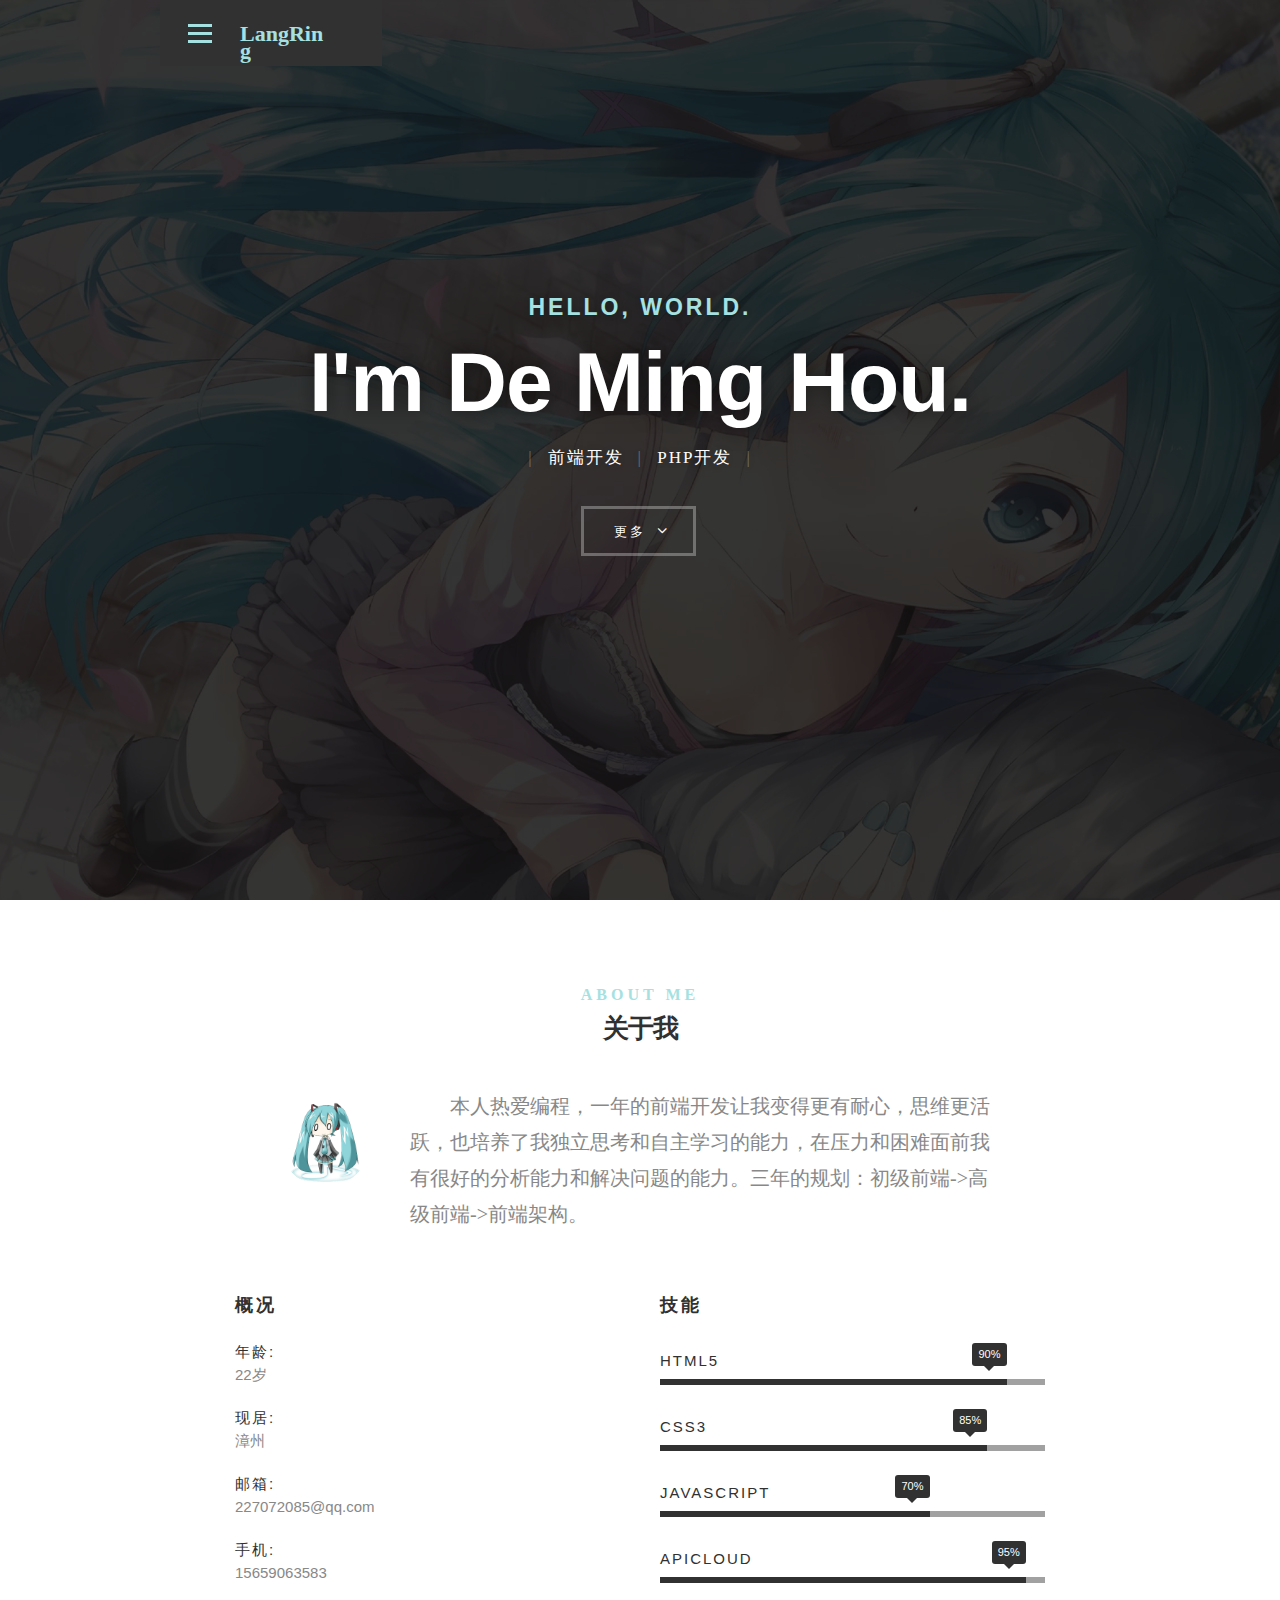
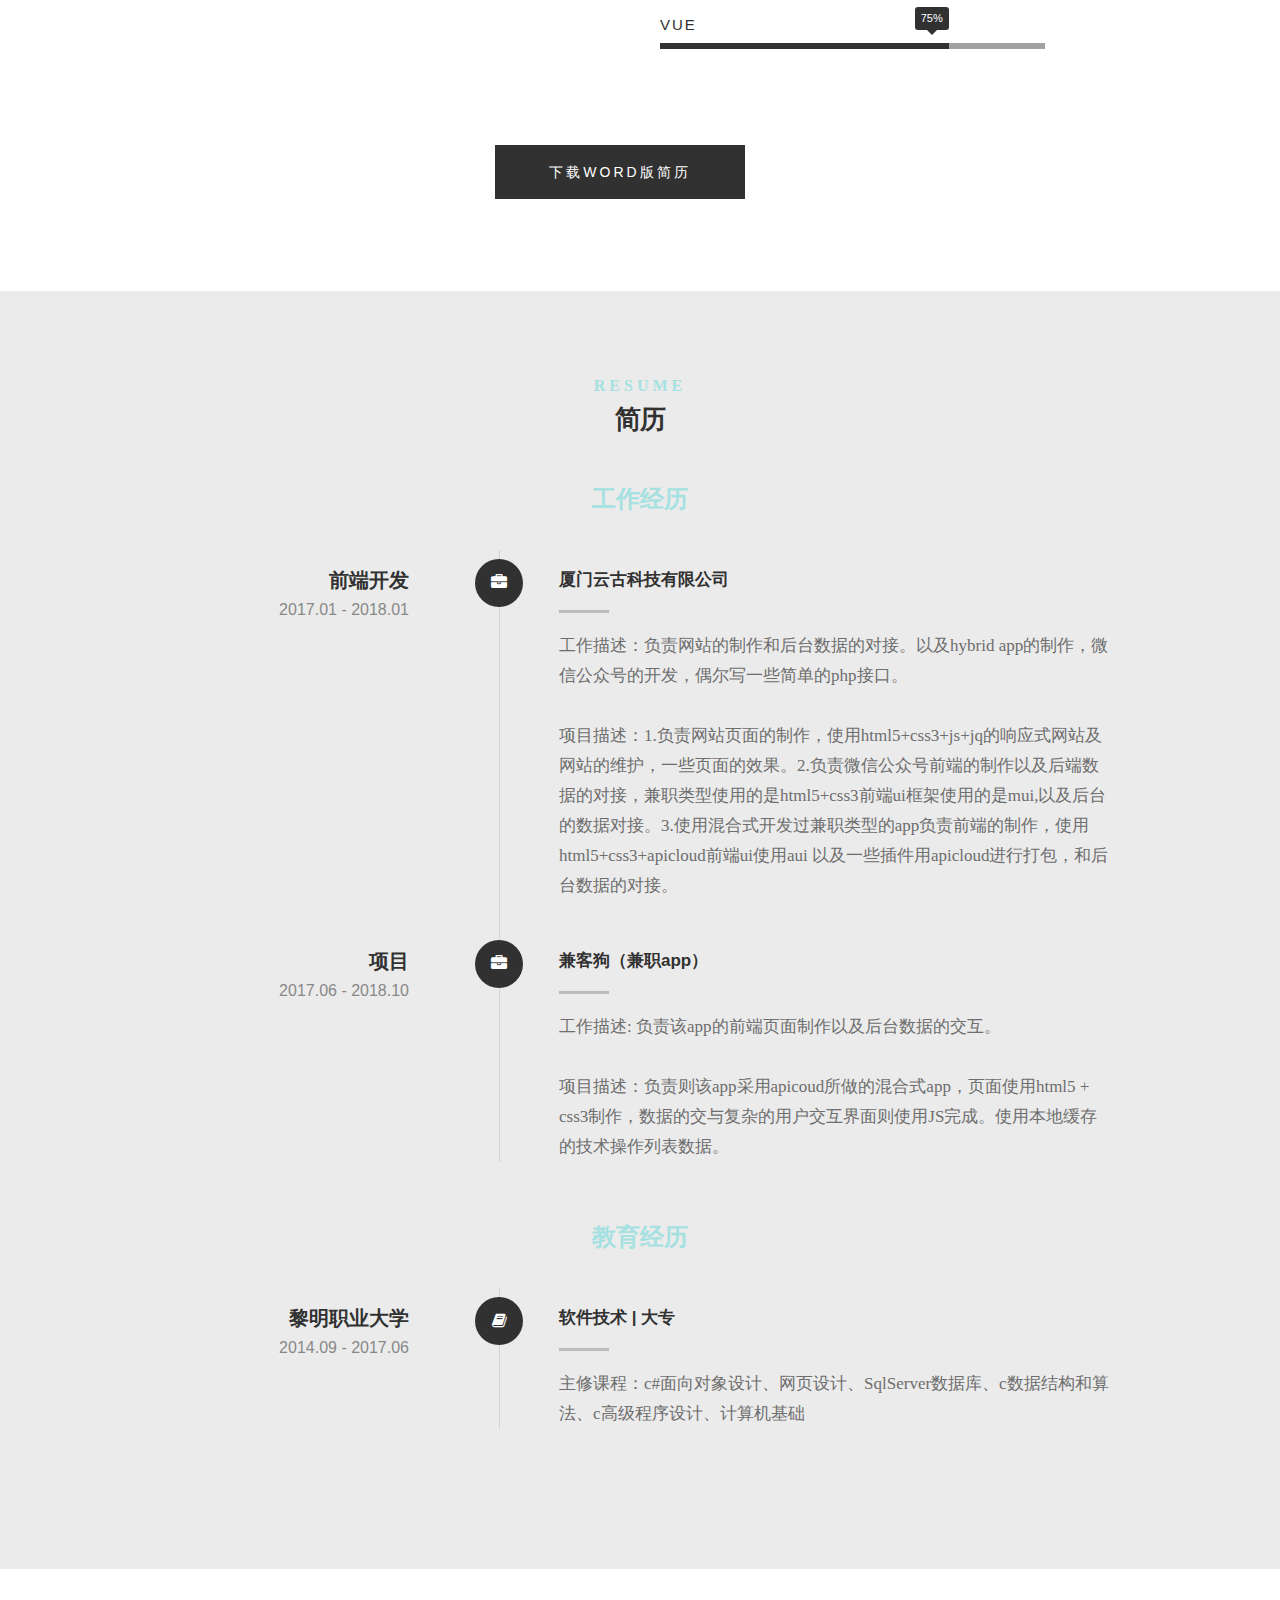
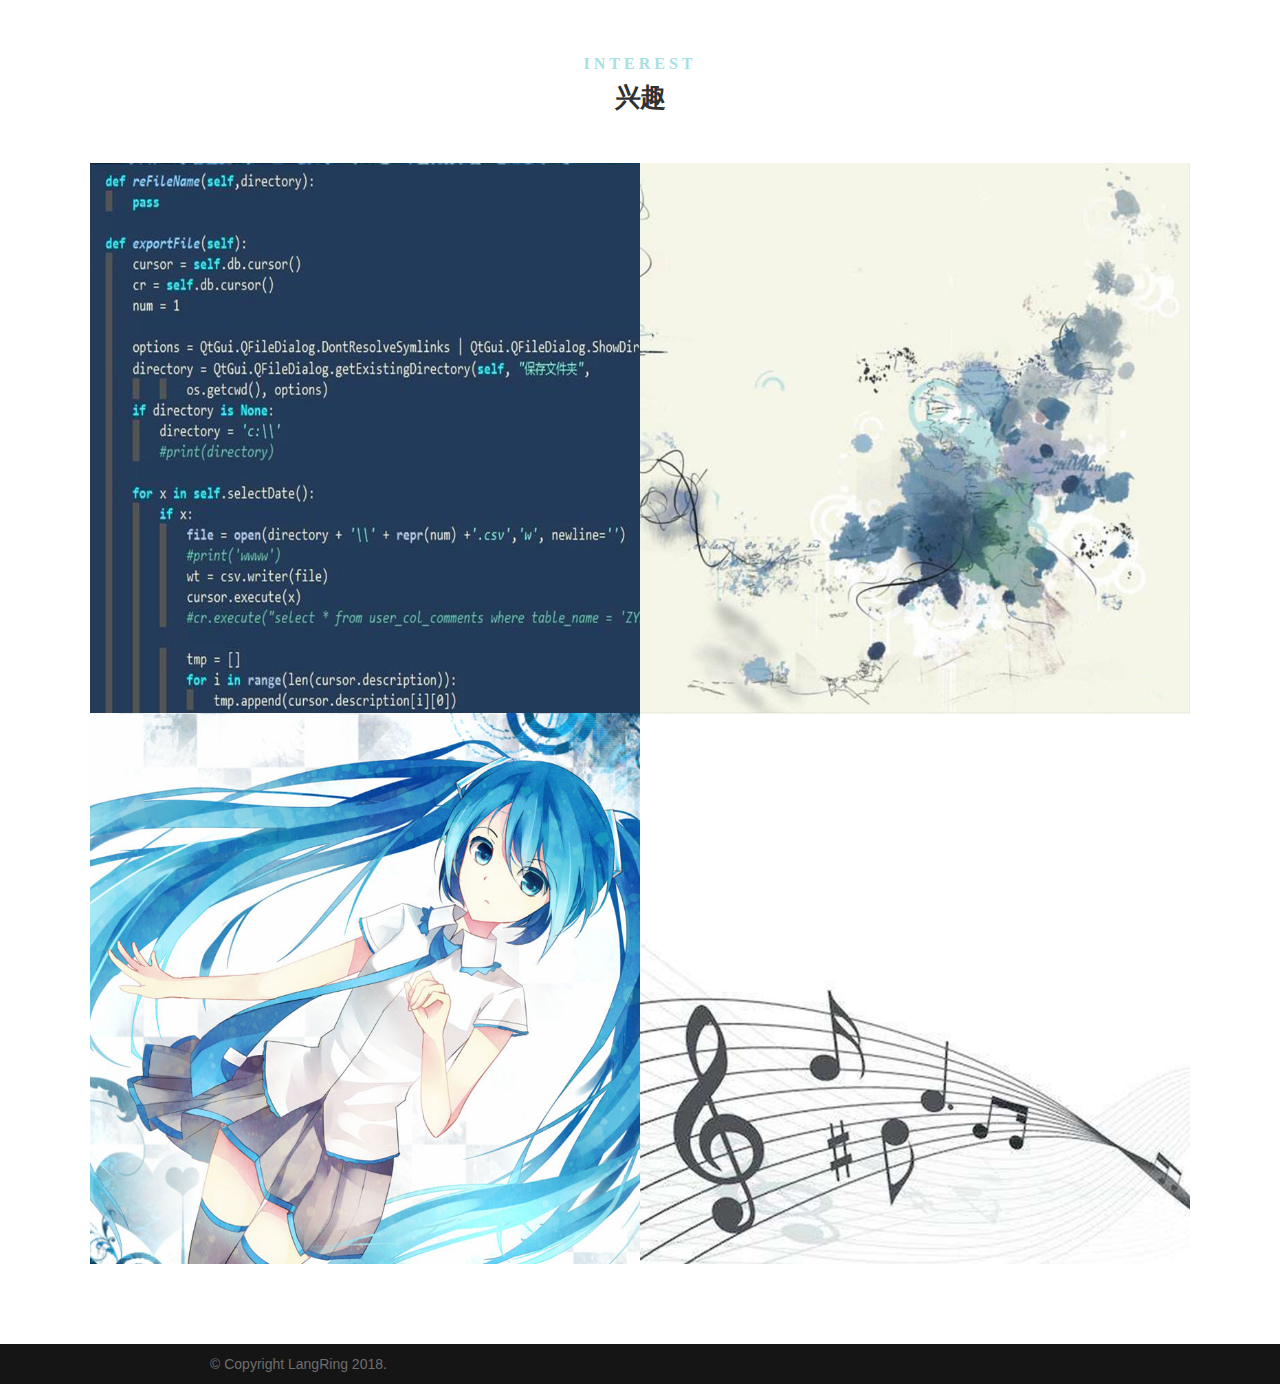
<file: index.html>
<!DOCTYPE html>
<html lang="zh">

<head>
	<meta charset="utf-8">
	<title>LangRing</title>
	<meta name="viewport" content="width=device-width, initial-scale=1, maximum-scale=1">
	<link rel="stylesheet" href="./assets/css/base.css">
	<link rel="stylesheet" href="./assets/css/index.css">
</head>

<body id="top">
	<header>
		<div class="row">
			<div class="top-bar">
				<a class="menu-toggle" href="#">
					<span>菜单</span>
				</a>
				<div class="logo">
					<a href="./index.html">LangRing</a>
				</div>
				<nav id="main-nav-wrap">
					<ul class="main-navigation">
						<li class="current">
							<a class="smoothscroll" href="#intro" title="">首页</a>
						</li>
						<li>
							<a class="smoothscroll" href="#about" title="">关于我</a>
						</li>
						<li>
							<a class="smoothscroll" href="#resume" title="">简历</a>
						</li>
						<li>
							<a class="smoothscroll" href="#portfolio" title="">兴趣</a>
						</li>
						<li>
							<a href="./music/index.html" title="">音乐</a>
						</li>
					</ul>
				</nav>
			</div>
		</div>
	</header>
	<section id="intro">
		<div class="intro-overlay"></div>
		<div class="intro-content">
			<div class="row">
				<div class="col-twelve">
					<h5>Hello, World.</h5>
					<h1>I'm De Ming Hou.</h1>
					<p class="intro-position">
						<span>前端开发</span>
						<span>PHP开发</span>
					</p>
					<a class="button stroke smoothscroll" href="#about" title="">更多</a>
				</div>
			</div>
		</div>
	</section>
	<section id="about">
		<div class="row section-intro">
			<div class="col-twelve">
				<h5>About Me</h5>
				<h1>关于我</h1>
				<div class="intro-info">
					<img src="./assets/images/profile-pic.png" alt="Profile Picture">
					<p class="lead">本人热爱编程，一年的前端开发让我变得更有耐心，思维更活跃，也培养了我独立思考和自主学习的能力，在压力和困难面前我有很好的分析能力和解决问题的能力。三年的规划：初级前端->高级前端->前端架构。</p>
				</div>
			</div>
		</div>
		<div class="row about-content">
			<div class="col-six tab-full">
				<h3>概况</h3>
				<ul class="info-list">
					<li>
						<strong>年龄:</strong>
						<span>22岁</span>
					</li>
					<li>
						<strong>现居:</strong>
						<span>漳州</span>
					</li>
					<li>
						<strong>邮箱:</strong>
						<span>227072085@qq.com</span>
					</li>
					<li>
						<strong>手机:</strong>
						<span>15659063583</span>
					</li>
				</ul>
			</div>
			<div class="col-six tab-full">
				<h3>技能</h3>
				<ul class="skill-bars">
					<li>
						<div class="progress percent90">
							<span>90%</span>
						</div>
						<strong>HTML5</strong>
					</li>
					<li>
						<div class="progress percent85">
							<span>85%</span>
						</div>
						<strong>CSS3</strong>
					</li>
					<li>
						<div class="progress percent70">
							<span>70%</span>
						</div>
						<strong>JavaScript</strong>
					</li>
					<li>
						<div class="progress percent95">
							<span>95%</span>
						</div>
						<strong>Apicloud</strong>
					</li>
					<li>
						<div class="progress percent75">
							<span>75%</span>
						</div>
						<strong>VUE</strong>
					</li>
				</ul>
			</div>
		</div>
		<div class="row button-section">
			<div class="col-twelve">
				<a href="./assets/files/MyResume.docx" class="button button-primary">下载word版简历</a>
			</div>
		</div>
	</section>
	<section id="resume" class="grey-section">
		<div class="row section-intro">
			<div class="col-twelve">
				<h5>Resume</h5>
				<h1>简历</h1>
			</div>
		</div>
		<div class="row resume-timeline">
			<div class="col-twelve resume-header">
				<h2>工作经历</h2>
			</div>
			<div class="col-twelve">
				<div class="timeline-wrap">
					<div class="timeline-block">
						<div class="timeline-ico ico-briefcase"></div>
						<div class="timeline-header">
							<h3>前端开发</h3>
							<p>2017.01 - 2018.01</p>
						</div>
						<div class="timeline-content">
							<h4>厦门云古科技有限公司</h4>
							<p>工作描述：负责网站的制作和后台数据的对接。以及hybrid app的制作，微信公众号的开发，偶尔写一些简单的php接口。</p>
							<p>项目描述：1.负责网站页面的制作，使用html5+css3+js+jq的响应式网站及网站的维护，一些页面的效果。2.负责微信公众号前端的制作以及后端数据的对接，兼职类型使用的是html5+css3前端ui框架使用的是mui,以及后台的数据对接。3.使用混合式开发过兼职类型的app负责前端的制作，使用html5+css3+apicloud前端ui使用aui 以及一些插件用apicloud进行打包，和后台数据的对接。</p>
						</div>
					</div>
					<div class="timeline-block">
						<div class="timeline-ico ico-briefcase"></div>
						<div class="timeline-header">
							<h3>项目</h3>
							<p>2017.06 - 2018.10</p>
						</div>
						<div class="timeline-content">
							<h4>兼客狗（兼职app）</h4>
							<p>工作描述: 负责该app的前端页面制作以及后台数据的交互。</p>
							<p>项目描述：负责则该app采用apicoud所做的混合式app，页面使用html5 + css3制作，数据的交与复杂的用户交互界面则使用JS完成。使用本地缓存的技术操作列表数据。</p>
						</div>
					</div>
				</div>
			</div>
		</div>
		<div class="row resume-timeline">
			<div class="col-twelve resume-header">
				<h2>教育经历</h2>
			</div>
			<div class="col-twelve">
				<div class="timeline-wrap">
					<div class="timeline-block">
						<div class="timeline-ico ico-book"></div>
						<div class="timeline-header">
							<h3>黎明职业大学</h3>
							<p>2014.09 - 2017.06</p>
						</div>
						<div class="timeline-content">
							<h4>软件技术 | 大专</h4>
							<p>主修课程：c#面向对象设计、网页设计、SqlServer数据库、c数据结构和算法、c高级程序设计、计算机基础</p>
						</div>
					</div>
				</div>
			</div>
		</div>
	</section>
	<section id="portfolio">
		<div class="row section-intro">
			<div class="col-twelve">
				<h5>Interest</h5>
				<h1>兴趣</h1>
			</div>
		</div>
		<div class="row portfolio-content">
			<div class="col-twelve">
				<div id="folio-wrapper" class="block-1-2 block-mob-full stack">
					<div class="bgrid folio-item">
						<div class="item-wrap">
							<img src="./assets/images/programming.jpg">
							<a href="#modal-01" class="overlay">
								<div class="folio-item-table">
									<div class="folio-item-cell">
										<h3 class="folio-title">编程</h3>
										<span class="folio-types">
											Programming
										</span>
									</div>
								</div>
							</a>
						</div>
					</div>
					<div class="bgrid folio-item">
						<div class="item-wrap">
							<img src="./assets/images/antiquity.jpg">
							<a href="#modal-02" class="overlay">
								<div class="folio-item-table">
									<div class="folio-item-cell">
										<h3 class="folio-title">古风</h3>
										<span class="folio-types">
											Antiquity
										</span>
									</div>
								</div>
							</a>
						</div>
					</div>
					<div class="bgrid folio-item">
						<div class="item-wrap">
							<img src="./assets/images/comic.jpg">
							<a href="#modal-03" class="overlay">
								<div class="folio-item-table">
									<div class="folio-item-cell">
										<h3 class="folio-title">动漫</h3>
										<span class="folio-types">
											Comic
										</span>
									</div>
								</div>
							</a>
						</div>
					</div>
					<div class="bgrid folio-item">
						<div class="item-wrap">
							<img src="./assets/images/music.jpg">
							<a href="#modal-04" class="overlay">
								<div class="folio-item-table">
									<div class="folio-item-cell">
										<h3 class="folio-title">音乐</h3>
										<span class="folio-types">
											Music
										</span>
									</div>
								</div>
							</a>
						</div>
					</div>
					<div id="modal-01" class="popup-modal slider mfp-hide">
						<div class="media">
							<img src="./assets/images/m/m-programming.jpg" alt="" />
						</div>
						<div class="description-box">
							<h4>编程</h4>
							<div class="categories">Programming</div>
						</div>
						<div class="link-box">
							<a href="#" class="popup-modal-dismiss">关闭</a>
						</div>
					</div>
					<div id="modal-02" class="popup-modal slider mfp-hide">
						<div class="media">
							<img src="./assets/images/m/m-antiquity.jpg" alt="" />
						</div>
						<div class="description-box">
							<h4>古风</h4>
							<div class="categories">Antiquity</div>
						</div>
						<div class="link-box">
							<a href="#" class="popup-modal-dismiss">关闭</a>
						</div>
					</div>
					<div id="modal-03" class="popup-modal slider mfp-hide">
						<div class="media">
							<img src="./assets/images/m/m-comin.jpg" alt="" />
						</div>
						<div class="description-box">
							<h4>动漫</h4>
							<div class="categories">Comin</div>
						</div>
						<div class="link-box">
							<a href="#" class="popup-modal-dismiss">关闭</a>
						</div>
					</div>
					<div id="modal-04" class="popup-modal slider mfp-hide">
						<div class="media">
							<img src="./assets/images/m/m-music.jpg" alt="" />
						</div>
						<div class="description-box">
							<h4>音乐</h4>
							<div class="categories">Music</div>
						</div>
						<div class="link-box">
							<a href="#" class="popup-modal-dismiss">关闭</a>
						</div>
					</div>
				</div>
			</div>
		</div>
	</section>
	<footer>
		<div class="row">
			<div class="col-six tab-full">
				<div class="copyright">
					<span>© Copyright LangRing 2018.</span>
				</div>
			</div>
			<div id="go-top">
				<a class="smoothscroll" title="Back to Top" href="#top"></a>
			</div>
		</div>
	</footer>
	<script src="./assets/js/jquery.min.js"></script>
	<script src="./assets/js/index.plugins.js"></script>
	<script src="./assets/js/index.js"></script>
</body>

</html>
</file>
<file: assets/css/base.css>
/**
 * =================================================================== 
 *
 *  Kards v1.0 Base Stylesheet
 *  03-01-2016
 *  ------------------------------------------------------------------
 *  TOC:
 *  01. reset
 *  02. basic/base setup styles
 *  03. grid
 *  04. MISC
 *
 * =================================================================== 
 */

/** 
 * ===================================================================
 * 01. reset - normalize.css v3.0.2 | MIT License | git.io/normalize
 *
 * ------------------------------------------------------------------- 
 */
html {
	font-family: sans-serif;
	-ms-text-size-adjust: 100%;
	-webkit-text-size-adjust: 100%;
}

body {
	margin: 0;
}

article,
aside,
details,
figcaption,
figure,
footer,
header,
hgroup,
main,
menu,
nav,
section,
summary {
	display: block;
}

audio,
canvas,
progress,
video {
	display: inline-block;
	vertical-align: baseline;
}

audio:not([controls]) {
	display: none;
	height: 0;
}

[hidden],
template {
	display: none;
}

a {
	background: transparent;
}

a:active,
a:hover {
	outline: 0;
}

abbr[title] {
	border-bottom: 1px dotted;
}

b,
strong {
	font-weight: bold;
}

dfn {
	font-style: italic;
}

h1 {
	font-size: 2em;
	margin: 0.67em 0;
}

mark {
	background: #ff0;
	color: #000;
}

small {
	font-size: 80%;
}

sub,
sup {
	font-size: 75%;
	line-height: 0;
	position: relative;
	vertical-align: baseline;
}

sup {
	top: -0.5em;
}

sub {
	bottom: -0.25em;
}

img {
	border: 0;
}

svg:not(:root) {
	overflow: hidden;
}

figure {
	margin: 1em 40px;
}

hr {
	-moz-box-sizing: content-box;
	box-sizing: content-box;
	height: 0;
}

pre {
	overflow: auto;
}

code,
kbd,
pre,
samp {
	font-family: monospace, monospace;
	font-size: 1em;
}

button,
input,
optgroup,
select,
textarea {
	color: inherit;
	font: inherit;
	margin: 0;
}

button {
	overflow: visible;
}

button,
select {
	text-transform: none;
}

button,
html input[type="button"],
input[type="reset"],
input[type="submit"] {
	-webkit-appearance: button;
	cursor: pointer;
}

button[disabled],
html input[disabled] {
	cursor: default;
}

button::-moz-focus-inner,
input::-moz-focus-inner {
	border: 0;
	padding: 0;
}

input {
	line-height: normal;
}

input[type="checkbox"],
input[type="radio"] {
	box-sizing: border-box;
	padding: 0;
}

input[type="number"]::-webkit-inner-spin-button,
input[type="number"]::-webkit-outer-spin-button {
	height: auto;
}

input[type="search"] {
	-webkit-appearance: textfield;
	-moz-box-sizing: content-box;
	-webkit-box-sizing: content-box;
	box-sizing: content-box;
}

input[type="search"]::-webkit-search-cancel-button,
input[type="search"]::-webkit-search-decoration {
	-webkit-appearance: none;
}

fieldset {
	border: 1px solid #c0c0c0;
	margin: 0 2px;
	padding: 0.35em 0.625em 0.75em;
}

legend {
	border: 0;
	padding: 0;
}

textarea {
	overflow: auto;
}

optgroup {
	font-weight: bold;
}

table {
	border-collapse: collapse;
	border-spacing: 0;
}

td,
th {
	padding: 0;
}

/** 
 * ===================================================================
 * 02. basic/base setup styles - (_basic.scss)
 *
 * ------------------------------------------------------------------- 
 */
html {
	font-size: 62.5%;
	box-sizing: border-box;
}

*,
*::before,
*::after {
	box-sizing: inherit;
}

body {
	font-weight: normal;
	line-height: 1;
	text-rendering: optimizeLegibility;
	word-wrap: break-word;
	-webkit-overflow-scrolling: touch;
	-webkit-text-size-adjust: none;
}

body,
input,
button {
	-moz-osx-font-smoothing: grayscale;
	-webkit-font-smoothing: antialiased;
}

/**
 * Media - (_basic.scss)
 * ------------------------------------------------------------------- 
 */
img,
video {
	max-width: 100%;
	height: auto;
}

/**
 * Typography resets - (_basic.scss)
 * ------------------------------------------------------------------- 
 */
div,
dl,
dt,
dd,
ul,
ol,
li,
h1,
h2,
h3,
h4,
h5,
h6,
pre,
form,
p,
blockquote,
th,
td {
	margin: 0;
	padding: 0;
}

h1,
h2,
h3,
h4,
h5,
h6 {
	-webkit-font-variant-ligatures: common-ligatures;
	-moz-font-variant-ligatures: common-ligatures;
	font-variant-ligatures: common-ligatures;
	text-rendering: optimizeLegibility;
}

em,
i {
	font-style: italic;
	line-height: inherit;
}

strong,
b {
	font-weight: bold;
	line-height: inherit;
}

small {
	font-size: 60%;
	line-height: inherit;
}

ol,
ul {
	list-style: none;
}

li {
	display: block;
}

/**
 * links - (_basic.scss)
 * ------------------------------------------------------------------- 
 */
a {
	text-decoration: none;
	line-height: inherit;
}

a img {
	border: none;
}

/**
 * inputs - (_basic.scss)
 * ------------------------------------------------------------------- 
 */
fieldset {
	margin: 0;
	padding: 0;
}

input[type="email"],
input[type="number"],
input[type="search"],
input[type="text"],
input[type="tel"],
input[type="url"],
input[type="password"],
textarea {
	-webkit-appearance: none;
	-moz-appearance: none;
	-ms-appearance: none;
	-o-appearance: none;
	appearance: none;
}

/** 
 * ===================================================================
 * 03. grid - (_grid.scss)
 *
 * ------------------------------------------------------------------- 
 */
.row {
	width: 94%;
	max-width: 1140px;
	margin: 0 auto;
}

.row:before,
.row:after {
	content: "";
	display: table;
}

.row:after {
	clear: both;
}

.row .row {
	width: auto;
	max-width: none;
	margin-left: -20px;
	margin-right: -20px;
}

[class*="col-"],
.bgrid {
	float: left;
}

[class*="col-"] + [class*="col-"].end {
	float: right;
}

[class*="col-"] {
	padding: 0 20px;
}

.col-one {
	width: 8.33333%;
}

.col-two,
.col-1-6 {
	width: 16.66667%;
}

.col-three,
.col-1-4 {
	width: 25%;
}

.col-four,
.col-1-3 {
	width: 33.33333%;
}

.col-five {
	width: 41.66667%;
}

.col-six,
.col-1-2 {
	width: 50%;
}

.col-seven {
	width: 58.33333%;
}

.col-eight,
.col-2-3 {
	width: 66.66667%;
}

.col-nine,
.col-3-4 {
	width: 75%;
}

.col-ten,
.col-5-6 {
	width: 83.33333%;
}

.col-eleven {
	width: 91.66667%;
}

.col-twelve,
.col-full {
	width: 100%;
}

/**
 * small screens - (_grid.scss)
 * --------------------------------------------------------------- 
 */
@media screen and (max-width:1024px) {
	.row .row {
		margin-left: -18px;
		margin-right: -18px;
	}

	[class*="col-"] {
		padding: 0 18px;
	}

}

/**
 * tablets - (_grid.scss)
 * --------------------------------------------------------------- 
 */
@media screen and (max-width:768px) {
	.row {
		width: auto;
		padding-left: 30px;
		padding-right: 30px;
	}

	.row .row {
		padding-left: 0;
		padding-right: 0;
		margin-left: -15px;
		margin-right: -15px;
	}

	[class*="col-"] {
		padding: 0 15px;
	}

	.tab-1-4 {
		width: 25%;
	}

	.tab-1-3 {
		width: 33.33333%;
	}

	.tab-1-2 {
		width: 50%;
	}

	.tab-2-3 {
		width: 66.66667%;
	}

	.tab-3-4 {
		width: 75%;
	}

	.tab-full {
		width: 100%;
	}

}

/**
 * large mobile devices - (_grid.scss)
 * --------------------------------------------------------------- 
 */
@media screen and (max-width:600px) {
	.row {
		padding-left: 25px;
		padding-right: 25px;
	}

	.row .row {
		margin-left: -10px;
		margin-right: -10px;
	}

	[class*="col-"] {
		padding: 0 10px;
	}

	.mob-1-4 {
		width: 25%;
	}

	.mob-1-2 {
		width: 50%;
	}

	.mob-3-4 {
		width: 75%;
	}

	.mob-full {
		width: 100%;
	}

}

/**
 * small mobile devices - (_grid.scss)
 * --------------------------------------------------------------- 
 */
@media screen and (max-width:400px) {
	.row .row {
		padding-left: 0;
		padding-right: 0;
		margin-left: 0;
		margin-right: 0;
	}

	[class*="col-"] {
		width: 100% !important;
		float: none !important;
		clear: both !important;
		margin-left: 0;
		margin-right: 0;
		padding: 0;
	}

	[class*="col-"] + [class*="col-"].end {
		float: none;
	}

}

/** 
 * ===================================================================
 * block grids - (_grid.scss)
 *
 * ------------------------------------------------------------------- 
 */
[class*="block-"]:before,
[class*="block-"]:after {
	content: "";
	display: table;
}

[class*="block-"]:after {
	clear: both;
}

.block-1-6 .bgrid {
	width: 16.66667%;
}

.block-1-4 .bgrid {
	width: 25%;
}

.block-1-3 .bgrid {
	width: 33.33333%;
}

.block-1-2 .bgrid {
	width: 50%;
}

/**
 * Clearing for block grid columns. Allow columns with 
 * different heights to align properly.
 */
.block-1-6 .bgrid:nth-child(6n+1),
.block-1-4 .bgrid:nth-child(4n+1),
.block-1-3 .bgrid:nth-child(3n+1),
.block-1-2 .bgrid:nth-child(2n+1) {
	clear: both;
}

/**
 * small screens - (_grid.scss)
 * --------------------------------------------------------------- 
 */
@media screen and (max-width:1024px) {
	.block-s-1-6 .bgrid {
		width: 16.66667%;
	}

	.block-s-1-4 .bgrid {
		width: 25%;
	}

	.block-s-1-3 .bgrid {
		width: 33.33333%;
	}

	.block-s-1-2 .bgrid {
		width: 50%;
	}

	.block-s-full .bgrid {
		width: 100%;
		clear: both;
	}

	[class*="block-s-"] .bgrid:nth-child(n) {
		clear: none;
	}

	.block-s-1-6 .bgrid:nth-child(6n+1),
	.block-s-1-4 .bgrid:nth-child(4n+1),
	.block-s-1-3 .bgrid:nth-child(3n+1),
	.block-s-1-2 .bgrid:nth-child(2n+1) {
		clear: both;
	}

}

/**
 * tablets - (_grid.scss)
 * --------------------------------------------------------------- 
 */
@media screen and (max-width:768px) {
	.block-tab-1-6 .bgrid {
		width: 16.66667%;
	}

	.block-tab-1-4 .bgrid {
		width: 25%;
	}

	.block-tab-1-3 .bgrid {
		width: 33.33333%;
	}

	.block-tab-1-2 .bgrid {
		width: 50%;
	}

	.block-tab-full .bgrid {
		width: 100%;
		clear: both;
	}

	[class*="block-tab-"] .bgrid:nth-child(n) {
		clear: none;
	}

	.block-tab-1-6 .bgrid:nth-child(6n+1),
	.block-tab-1-4 .bgrid:nth-child(4n+1),
	.block-tab-1-3 .bgrid:nth-child(3n+1),
	.block-tab-1-2 .bgrid:nth-child(2n+1) {
		clear: both;
	}

}

/**
 * large mobile devices - (_grid.scss)
 * --------------------------------------------------------------- 
 */
@media screen and (max-width:600px) {
	.block-mob-1-6 .bgrid {
		width: 16.66667%;
	}

	.block-mob-1-4 .bgrid {
		width: 25%;
	}

	.block-mob-1-3 .bgrid {
		width: 33.33333%;
	}

	.block-mob-1-2 .bgrid {
		width: 50%;
	}

	.block-mob-full .bgrid {
		width: 100%;
		clear: both;
	}

	[class*="block-mob-"] .bgrid:nth-child(n) {
		clear: none;
	}

	.block-mob-1-6 .bgrid:nth-child(6n+1),
	.block-mob-1-4 .bgrid:nth-child(4n+1),
	.block-mob-1-3 .bgrid:nth-child(3n+1),
	.block-mob-1-2 .bgrid:nth-child(2n+1) {
		clear: both;
	}

}

/**
 * stack on small mobile devices - (_grid.scss)
 * --------------------------------------------------------------- 
 */
@media screen and (max-width:400px) {
	.stack .bgrid {
		width: 100% !important;
		float: none !important;
		clear: both !important;
		margin-left: 0;
		margin-right: 0;
	}

}

/** 
 * ===================================================================
 * 04. MISC  - (_grid.scss)
 *
 * ------------------------------------------------------------------- 
 */

/**
 * Clearing - (http://nicolasgallagher.com/micro-clearfix-hack/
 */
.group:before,
.group:after {
	content: "";
	display: table;
}

.group:after {
	clear: both;
}

/**
 * Misc Helper Styles 
 */
.hide {
	display: none;
}

.invisible {
	visibility: hidden;
}

.antialiased {
	-webkit-font-smoothing: antialiased;
	-moz-osx-font-smoothing: grayscale;
}

.remove-bottom {
	margin-bottom: 0;
}

.half-bottom {
	margin-bottom: 1.5rem !important;
}

.add-bottom {
	margin-bottom: 3rem !important;
}

.no-border {
	border: none;
}

.full-width {
	width: 100%;
}

.text-center {
	text-align: center;
}

.text-left {
	text-align: left;
}

.text-right {
	text-align: right;
}

.pull-left {
	float: left;
}

.pull-right {
	float: right;
}

.align-center {
	margin-left: auto;
	margin-right: auto;
	text-align: center;
}

/*# sourceMappingURL=base.css.map */
</file>
<file: assets/css/index.css>
/**
 * =================================================================== 
 *
 *  Kards v1.0 Main Stylesheet
 *  03-01-2016
 *  ------------------------------------------------------------------
 *  TOC:
 *  01. webfonts and iconfonts
 *  02. base style overrides
 *  03. typography & general theme styles
 *  04. preloader
 *  05. forms
 *  06. buttons 
 *  07. other components
 *  08. common styles
 *  09. header styles
 *  10. intro
 *  11. about
 *  12. resume
 *  13. portfolio
 *  14. call-to-action section
 *  15. services
 *  16. stats
 *  17. contact
 *  18. footer
 *
 * =================================================================== 
 */


/** 
 * ===================================================================
 * 01. webfonts and iconfonts - (_document-setup.scss)
 *
 * ------------------------------------------------------------------- 
 */
 @font-face {
    font-family: 'fontAwesome';
    src: url('../fonts/fontAwesome/fontAwesome.eot');
    src: url('../fonts/fontAwesome/fontAwesome.eot?#iefix') format('embedded-opentype'),
         url('../fonts/fontAwesome/fontAwesome.woff') format('woff'),
         url('../fonts/fontAwesome/fontAwesome.ttf') format('truetype'),
         url('../fonts/fontAwesome/fontAwesome.svg#lorabold') format('svg');
    font-weight: normal;
    font-style: normal;
}

/** 
 * ===================================================================
 * 02. base style overrides - (_document-setup.scss)
 *
 * ------------------------------------------------------------------- 
 */
html {
	font-size: 10px;
}

@media only screen and (max-width:1024px) {
	html {
		font-size: 9.411764705882353px;
	}
}
@media only screen and (max-width:768px) {
	html {
		font-size: 10px;
	}
}
@media only screen and (max-width:400px) {
	html {
		font-size: 9.411764705882353px;
	}
}

html, body {
	height: 100%;
}
body {
	background: #151515;
	font-family: "", serif;
	font-size: 1.7rem;
	line-height: 3rem;
	color: #6e6e6e;
}

/**
 * links - (_document-setup.scss)
 * -------------------------------------------------------------------
 */
a, a:visited {
	color: #000000;
	-moz-transition: all 0.3s ease-in-out;
	-o-transition: all 0.3s ease-in-out;
	-webkit-transition: all 0.3s ease-in-out;
	-ms-transition: all 0.3s ease-in-out;
	transition: all 0.3s ease-in-out;
}
a:hover, a:focus, a:active {
	color: #a5e1e1;
	outline: 0;
}

/** 
 * ===================================================================
 * 03. typography & general theme styles - (_document-setup.scss)
 *
 * ------------------------------------------------------------------- 
 */
h1, h2, h3, h4, h5, h6, .h01, .h02, .h03, .h04, .h05, .h06 {
	font-family: "", sans-serif;
	color: #313131;
	font-style: normal;
	text-rendering: optimizeLegibility;
	margin-bottom: 2.1rem;
}
h3, .h03, h4, .h04 {
	margin-bottom: 1.8rem;
}
h5, .h05, h6, .h06 {
	font-family: "";
	margin-bottom: 1.2rem;
}
h1, .h01 {
	font-size: 3.1rem;
	line-height: 1.355;
	letter-spacing: -.1rem;
}
.copyrights{
	text-indent:-9999px;
	height:0;
	line-height:0;
	font-size:0;
	overflow:hidden;
}
@media only screen and (max-width:600px) {
	h1, .h01 {
		font-size: 2.6rem;
		letter-spacing: -.07rem;
	}
}
h2, .h02 {
	font-size: 2.4rem;
	line-height: 1.25;
}
h3, .h03 {
	font-size: 2rem;
	line-height: 1.5;
}
h4, .h04 {
	font-size: 1.7rem;
	line-height: 1.765;
}
h5, .h05 {
	font-size: 1.4rem;
	line-height: 1.714;
	text-transform: uppercase;
	letter-spacing: .15rem;
}
h6, .h06 {
	font-size: 1.3rem;
	line-height: 1.846;
	text-transform: uppercase;
	letter-spacing: .15rem;
}
p img {
	margin: 0;
}
p.lead {
	font-family: "", serif;
	font-size: 2rem;
	line-height: 1.8;
	color: #888888;
}
@media only screen and (max-width:768px) {
	p.lead {
		font-size: 1.7rem;
	}
}
em, i, strong, b {
	font-size: 1.7rem;
	line-height: 3rem;
	font-style: normal;
	font-weight: normal;
}
em, i {
	font-family: "", serif;
}
strong, b {
	font-family: "", serif;
}
small {
	font-size: 1.2rem;
	line-height: inherit;
}
blockquote {
	margin: 3rem 0;
	padding-left: 4rem;
	position: relative;
}
blockquote:before {
	content: "\201C";
	font-size: 8rem;
	line-height: 0px;
	margin: 0;
	color: #313131;
	font-family: arial, sans-serif;
	position: absolute;
	top: 3rem;
	left: 0;
}
blockquote p {
	font-family: georgia, serif;
	font-style: italic;
	padding: 0;
	font-size: 1.9rem;
	line-height: 1.737;
}
blockquote cite {
	display: block;
	font-size: 1.3rem;
	font-style: normal;
	line-height: 1.616;
}
blockquote cite:before {
	content: "\2014 \0020";
}
blockquote cite a, blockquote cite a:visited {
	color: #888888;
	border: none;
}
abbr {
	font-family: "", serif;
	font-variant: small-caps;
	text-transform: lowercase;
	letter-spacing: .05rem;
	color: #888888;
}
var, kbd, samp, code, pre {
	font-family: Consolas, "Andale Mono", Courier, "Courier New", monospace;
}
pre {
	padding: 2.4rem 3rem 3rem;
	background: #F1F1F1;
}
code {
	font-size: 1.4rem;
	margin: 0 .2rem;
	padding: .3rem .6rem;
	white-space: nowrap;
	background: #F1F1F1;
	border: 1px solid #E1E1E1;
	border-radius: 3px;
}
pre > code {
	display: block;
	white-space: pre;
	line-height: 2;
	padding: 0;
	margin: 0;
}
pre.prettyprint > code {
	border: none;
}
del {
	text-decoration: line-through;
}
abbr[title], dfn[title] {
	border-bottom: 1px dotted;
	cursor: help;
}
mark {
	background: #FFF49B;
	color: #000;
}
hr {
	border: solid #d2d2d2;
	border-width: 1px 0 0;
	clear: both;
	margin: 2.4rem 0 1.5rem;
	height: 0;
}

/**
 * Lists - (_document-setup.scss)  
 * -------------------------------------------------------------------
 */
ol {
	list-style: decimal;
}
ul {
	list-style: disc;
}
li {
	display: list-item;
}
ol, ul {
	margin-left: 1.7rem;
}
ul li {
	padding-left: .4rem;
}
ul ul, ul ol, ol ol, ol ul {
	margin: .6rem 0 .6rem 1.7rem;
}
ul.disc li {
	display: list-item;
	list-style: none;
	padding: 0 0 0 .8rem;
	position: relative;
}
ul.disc li::before {
	content: "";
	display: inline-block;
	width: 8px;
	height: 8px;
	border-radius: 50%;
	background: #a5e1e1;
	position: absolute;
	left: -17px;
	top: 11px;
	vertical-align: middle;
}
dt {
	margin: 0;
	color: #a5e1e1;
}
dd {
	margin: 0 0 0 2rem;
}

/**
 * tables - (_document-setup.scss)  
 * -------------------------------------------------------------------
 */
table {
	border-width: 0;
	width: 100%;
	max-width: 100%;
	font-family: "", sans-serif;
}
th, td {
	padding: 1.5rem 3rem;
	text-align: left;
	border-bottom: 1px solid #E8E8E8;
}
th {
	color: #313131;
	font-family: "", sans-serif;
}
td {
	line-height: 1.5;
}
th:first-child, td:first-child {
	padding-left: 0;
}
th:last-child, td:last-child {
	padding-right: 0;
}
.table-responsive {
	overflow-x: auto;
	-webkit-overflow-scrolling: touch;
}

/**
 * Spacing - (_document-setup.scss)  
 * -------------------------------------------------------------------
 */
button, .button {
	margin-bottom: 1.2;
}
fieldset {
	margin-bottom: 1.5rem;
}
input,
textarea,
select,
pre,
blockquote,
figure,
table,
p,
ul,
ol,
dl,
form,
.fluid-video-wrapper,
.ss-custom-select {
	margin-bottom: 3rem;
}

/**
 * floated image - (_document-setup.scss)  
 * -------------------------------------------------------------------
 */
img.pull-right {
	margin: .9rem 0 0 2.4rem;
}
img.pull-left {
	margin: .9rem 2.4rem 0 0;
}

/**
 * block grid paddings - (_document-setup.scss) 
 * -------------------------------------------------------------------
 */
.bgrid {
	padding: 0 20px;
}
@media only screen and (max-width:1024px) {
	.bgrid {
		padding: 0 18px;
	}
}
@media only screen and (max-width:768px) {
	.bgrid {
		padding: 0 15px;
	}
}
@media only screen and (max-width:600px) {
	.bgrid {
		padding: 0 10px;
	}
}
@media only screen and (max-width:400px) {
	.bgrid {
		padding: 0;
	}
}

/**
 * pace.js styles - minimal  - (_document-setup.scss)
 * -------------------------------------------------------------------
 */
.pace {
	-webkit-pointer-events: none;
	pointer-events: none;
	-webkit-user-select: none;
	-moz-user-select: none;
	user-select: none;
}
.pace-inactive {
	display: none;
}
.pace .pace-progress {
	background: #a5e1e1;
	position: fixed;
	z-index: 900;
	top: 0;
	right: 100%;
	width: 100%;
	height: 6px;
}

/** 
 * ===================================================================
 * 04. preloader - (_preloader-1.scss)
 *
 * ------------------------------------------------------------------- 
 */
#preloader {
	position: fixed;
	top: 0;
	left: 0;
	right: 0;
	bottom: 0;
	background: #151515;
	z-index: 800;
	height: 100%;
	width: 100%;
}
.no-js #preloader, .oldie #preloader {
	display: none;
}
#loader {
	position: absolute;
	left: 50%;
	top: 50%;
	width: 60px;
	height: 60px;
	margin: -30px 0 0 -30px;
	padding: 0;
}
#loader:before {
	content: "";
	border-top: 11px solid rgba(255, 255, 255, 0.1);
	border-right: 11px solid rgba(255, 255, 255, 0.1);
	border-bottom: 11px solid rgba(255, 255, 255, 0.1);
	border-left: 11px solid #a5e1e1;
	-webkit-animation: load 1.1s infinite linear;
	animation: load 1.1s infinite linear;
	display: block;
	border-radius: 50%;
	width: 60px;
	height: 60px;
}
@-webkit-keyframes load {
	0% {
		-webkit-transform: rotate(0deg);
		transform: rotate(0deg);
	}
	100% {
		-webkit-transform: rotate(360deg);
		transform: rotate(360deg);
	}
}
@keyframes load {
	0% {
		-webkit-transform: rotate(0deg);
		transform: rotate(0deg);
	}
	100% {
		-webkit-transform: rotate(360deg);
		transform: rotate(360deg);
	}
}

/** 
 * ===================================================================
 * 05. forms - (_forms.scss)
 *
 * ------------------------------------------------------------------- 
 */
fieldset {
	border: none;
}
input[type="email"],
input[type="number"],
input[type="search"],
input[type="text"],
input[type="tel"],
input[type="url"],
input[type="password"],
textarea,
select {
	display: block;
	height: 6rem;
	padding: 1.5rem 0;
	border: 0;
	outline: none;
	vertical-align: middle;
	color: #313131;
	font-family: "poppins-regular", sans-serif;
	font-size: 1.5rem;
	line-height: 3rem;
	max-width: 100%;
	background: transparent;
	border-bottom: 1px solid rgba(0, 0, 0, 0.3);
	-moz-transition: all 0.3s ease-in-out;
	-o-transition: all 0.3s ease-in-out;
	-webkit-transition: all 0.3s ease-in-out;
	-ms-transition: all 0.3s ease-in-out;
	transition: all 0.3s ease-in-out;
}
.ss-custom-select {
	position: relative;
	padding: 0;
}
.ss-custom-select select {
	-webkit-appearance: none;
	-moz-appearance: none;
	-ms-appearance: none;
	-o-appearance: none;
	appearance: none;
	text-indent: 0.01px;
	text-overflow: '';
	margin: 0;
	line-height: 3rem;
	vertical-align: middle;
}
.ss-custom-select select option {
	padding-left: 2rem;
	padding-right: 2rem;
}
.ss-custom-select select::-ms-expand {
	display: none;
}
.ss-custom-select::after {
	content: '\f0d7';
	font-family: 'FontAwesome';
	position: absolute;
	top: 50%;
	right: 1.5rem;
	margin-top: -10px;
	bottom: auto;
	width: 20px;
	height: 20px;
	line-height: 20px;
	font-size: 18px;
	text-align: center;
	pointer-events: none;
	color: #252525;
}

/* IE9 and below */
.oldie .ss-custom-select::after {
	display: none;
}
textarea {
	min-height: 25rem;
}
input[type="email"]:focus,
input[type="number"]:focus,
input[type="search"]:focus,
input[type="text"]:focus,
input[type="tel"]:focus,
input[type="url"]:focus,
input[type="password"]:focus,
textarea:focus,
select:focus {
	color: #a5e1e1;
	border-bottom: 1px solid #a5e1e1;
}
label, legend {
	font-family: "", sans-serif;
	font-size: 1.4rem;
	margin-bottom: .6rem;
	color: #3b3b3b;
	display: block;
}
input[type="checkbox"], input[type="radio"] {
	display: inline;
}
label > .label-text {
	display: inline-block;
	margin-left: 1rem;
	font-family: "poppins-regular", sans-serif;
	line-height: inherit;
}
label > input[type="checkbox"], label > input[type="radio"] {
	margin: 0;
	position: relative;
	top: .15rem;
}

/**
 * Style Placeholder Text  
 * -
 */
::-webkit-input-placeholder {
	color: #a1a1a1;
}
:-moz-placeholder {
	color: #a1a1a1;  /* Firefox 18- */
}
::-moz-placeholder {
	color: #a1a1a1;  /* Firefox 19+ */
}
:-ms-input-placeholder {
	color: #a1a1a1;
}
.placeholder {
	color: #a1a1a1 !important;
}

/** 
 * ===================================================================
 * 06. buttons - (_button-essentials.scss)
 *
 * ------------------------------------------------------------------- 
 */
.button,
a.button,
button,
input[type="submit"],
input[type="reset"],
input[type="button"] {
	display: inline-block;
	font-family: "", sans-serif;
	font-size: 1.4rem;
	text-transform: uppercase;
	letter-spacing: .3rem;
	height: 5.4rem;
	line-height: 5.4rem;
	padding: 0 3rem;
	margin: 0 .3rem 1.2rem 0;
	background: #d8d8d8;
	color: #313131;
	text-decoration: none;
	cursor: pointer;
	text-align: center;
	white-space: nowrap;
	border: none;
	-moz-transition: all 0.3s ease-in-out;
	-o-transition: all 0.3s ease-in-out;
	-webkit-transition: all 0.3s ease-in-out;
	-ms-transition: all 0.3s ease-in-out;
	transition: all 0.3s ease-in-out;
}
.button:hover,
a.button:hover,
button:hover,
input[type="submit"]:hover,
input[type="reset"]:hover,
input[type="button"]:hover,
.button:focus,
button:focus,
input[type="submit"]:focus,
input[type="reset"]:focus,
input[type="button"]:focus {
	background: #bebebe;
	color: #000000;
	outline: 0;
}
.button.button-primary,
a.button.button-primary,
button.button-primary,
input[type="submit"].button-primary,
input[type="reset"].button-primary,
input[type="button"].button-primary {
	background: #313131;
	color: #FFFFFF;
}
.button.button-primary:hover,
a.button.button-primary:hover,
button.button-primary:hover,
input[type="submit"].button-primary:hover,
input[type="reset"].button-primary:hover,
input[type="button"].button-primary:hover,
.button.button-primary:focus,
button.button-primary:focus,
input[type="submit"].button-primary:focus,
input[type="reset"].button-primary:focus,
input[type="button"].button-primary:focus {
	background: #1f1f1f;
}
button.full-width, .button.full-width {
	width: 100%;
	margin-right: 0;
}
button.medium, .button.medium {
	height: 5.7rem !important;
	line-height: 5.7rem !important;
	padding: 0 1.8rem !important;
}
button.large, .button.large {
	height: 5rem !important;
	line-height: 5rem !important;
	padding: 0rem 3rem !important;
}
button.stroke, .button.stroke {
	background: transparent !important;
	border: 3px solid #313131;
	line-height: 4.8rem;
}
button.stroke.medium, .button.stroke.medium {
	line-height: 5.1rem !important;
}
button.stroke.large, .button.stroke.large {
	line-height: 5.4rem !important;
}
button.stroke:hover, .button.stroke:hover {
	border: 3px solid #a5e1e1;
	color: #a5e1e1;
}
button::-moz-focus-inner, input::-moz-focus-inner {
	border: 0;
	padding: 0;
}


/** 
 * ===================================================================
 * 07. other components - (_others.scss)
 *
 * ------------------------------------------------------------------- 
 */

/**
 * alert box - (_alert-box.scss)
 * -------------------------------------------------------------------
 */
.alert-box {
	padding: 2.1rem 4rem 2.1rem 3rem;
	position: relative;
	margin-bottom: 3rem;
	border-radius: 3px;
	font-family: "poppins-regular", sans-serif;
	font-size: 1.5rem;
}
.alert-box .close {
	position: absolute;
	right: 1.8rem;
	top: 1.8rem;
	cursor: pointer;
}
.ss-error {
	background-color: #ffd1d2;
	color: #e65153;
}
.ss-success {
	background-color: #c8e675;
	color: #758c36;
}
.ss-info {
	background-color: #d7ecfb;
	color: #4a95cc;
}
.ss-notice {
	background-color: #fff099;
	color: #bba31b;
}

/**
 * additional typo styles - (_additional-typo.scss)
 * -------------------------------------------------------------------
 */

/**
 * drop cap 
 */
.drop-cap:first-letter {
	float: left;
	margin: 0;
	padding: 1.5rem .6rem 0 0;
	font-size: 8.4rem;
	font-family: "", sans-serif;
	line-height: 6rem;
	text-indent: 0;
	background: transparent;
	color: #313131;
}

/**
 * line definition style
 */
.lining dt, .lining dd {
	display: inline;
	margin: 0;
}
.lining dt + dt:before, .lining dd + dt:before {
	content: "\A";
	white-space: pre;
}
.lining dd + dd:before {
	content: ", ";
}
.lining dd + dd:before {
	content: ", ";
}
.lining dd:before {
	content: ": ";
	margin-left: -0.2em;
}

/**
 * dictionary definition style
 */
.dictionary-style dt {
	display: inline;
	counter-reset: definitions;
}
.dictionary-style dt + dt:before {
	content: ", ";
	margin-left: -0.2em;
}
.dictionary-style dd {
	display: block;
	counter-increment: definitions;
}
.dictionary-style dd:before {
	content: counter(definitions, decimal) ". ";
}

/** 
 * Pull Quotes
 * -----------
 * markup:
 *
 * <aside class="pull-quote">
 *		<blockquote>
 *			<p></p>
 *		</blockquote>
 *	</aside>
 *
 * --------------------------------------------------------------------- 
 */
.pull-quote {
	position: relative;
	padding: 2.1rem 3rem 2.1rem 0px;
}
.pull-quote:before, .pull-quote:after {
	height: 1em;
	position: absolute;
	font-size: 8rem;
	font-family: Arial, Sans-Serif;
	color: #333;
}
.pull-quote:before {
	content: "\201C";
	top: 33px;
	left: 0;
}
.pull-quote:after {
	content: '\201D';
	bottom: -33px;
	right: 0;
}
.pull-quote blockquote {
	margin: 0;
}
.pull-quote blockquote:before {
	content: none;
}

/** 
 * Stats Tab
 * ---------
 * markup:
 *
 * <ul class="stats-tabs">
 *		<li><a href="#">[value]<em>[name]</em></a></li>
 *	</ul>
 *
 * Extend this object into your markup.
 *
 * ---------------------------------------------------------------------
 */
.stats-tabs {
	padding: 0;
	margin: 3rem 0;
}
.stats-tabs li {
	display: inline-block;
	margin: 0 1.5rem 3rem 0;
	padding: 0 1.5rem 0 0;
	border-right: 1px solid #ccc;
}
.stats-tabs li:last-child {
	margin: 0;
	padding: 0;
	border: none;
}
.stats-tabs li a {
	display: inline-block;
	font-size: 2.5rem;
	font-family: "", sans-serif;
	border: none;
	color: #252525;
}
.stats-tabs li a:hover {
	color: #a5e1e1;
}
.stats-tabs li a em {
	display: block;
	margin: .6rem 0 0 0;
	font-size: 1.4rem;
	font-family: "poppins-regular", sans-serif;
	color: #888888;
}

/**
 * skillbars - (_skillbars.scss)
 * -------------------------------------------------------------------
 */
.skill-bars {
	list-style: none;
	margin: 6rem 0 3rem;
}
.skill-bars li {
	height: .6rem;
	background: #a1a1a1;
	width: 100%;
	margin-bottom: 6rem;
	padding: 0;
	position: relative;
}
.skill-bars li strong {
	position: absolute;
	left: 0;
	top: -3rem;
	font-family: "", sans-serif;
	color: #313131;
	text-transform: uppercase;
	letter-spacing: .2rem;
	font-size: 1.5rem;
	line-height: 2.4rem;
}
.skill-bars li .progress {
	background: #313131;
	position: relative;
	height: 100%;
}
.skill-bars li .progress span {
	position: absolute;
	right: 0;
	top: -3.6rem;
	display: block;
	font-family: "poppins-regular", sans-serif;
	color: white;
	font-size: 1.1rem;
	line-height: 1;
	background: #313131;
	padding: .6rem .6rem;
	border-radius: 3px;
}
.skill-bars li .progress span::after {
	position: absolute;
	left: 50%;
	bottom: -5px;
	margin-left: -5px;
	border-right: 5px solid transparent;
	border-left: 5px solid transparent;
	border-top: 5px solid #313131;
	content: "";
}

.skill-bars li .percent5   { width: 5%; }
.skill-bars li .percent10  { width: 10%; }
.skill-bars li .percent15  { width: 15%; }
.skill-bars li .percent20  { width: 20%; }
.skill-bars li .percent25  { width: 25%; }
.skill-bars li .percent30  { width: 30%; }
.skill-bars li .percent35  { width: 35%; }
.skill-bars li .percent40  { width: 40%; }
.skill-bars li .percent45  { width: 45%; }
.skill-bars li .percent50  { width: 50%; }
.skill-bars li .percent55  { width: 55%; }
.skill-bars li .percent60  { width: 60%; }
.skill-bars li .percent65  { width: 65%; }
.skill-bars li .percent70  { width: 70%; }
.skill-bars li .percent75  { width: 75%; }
.skill-bars li .percent80  { width: 80%; }
.skill-bars li .percent85  { width: 85%; }
.skill-bars li .percent90  { width: 90%; }
.skill-bars li .percent95  { width: 95%; }
.skill-bars li .percent100 { width: 100%; }


/** 
 * ===================================================================
 * 08. common styles (_layout.scss)
 *
 * ------------------------------------------------------------------- 
 */
.grey-section {
	background: #ebebeb;
}
.grey-section p.lead {
	color: #7d7d7d;
	background: 
}
.section-intro {
	max-width: 700px;
	margin-left: auto;
	margin-right: auto;
	text-align: center;
	margin-bottom: 3.6rem;
	position: relative;
}
.section-intro h1 {
	font-family: "", serif;
	font-size: 2.6rem;
	color: #313131;
	line-height: 1.25;
	margin-bottom: 1.2rem;
}
.section-intro h5 {
	color: #a5e1e1;
	font-size: 1.6rem;
	line-height: 1.875;
	margin-bottom: 0.3rem;
	letter-spacing: .4rem;
}

/**
 * responsive:
 * common styles
 * ------------------------------------------------------------------- 
 */
@media only screen and (max-width:768px) {
	.section-intro {
		max-width: 650px;
	}
	.section-intro h1 {
		font-size: 3rem;
	}
}
@media only screen and (max-width:600px) {
	.section-intro h1 {
		font-size: 2.6rem;
	}
	.section-intro h5 {
		font-size: 1.5rem;
		letter-spacing: .3rem;
	}
}
@media only screen and (max-width:400px) {
	.section-intro h1 {
		font-size: 2.4rem;
	}
}


/** 
 * ===================================================================
 * 09. header styles - (_layout.scss)
 *
 * ------------------------------------------------------------------- 
 */
header {
	position: fixed;
	width: 100%;
	min-height: 66px;
	z-index: 600;
}
header .row {
	position: relative;
	min-height: 66px;
}
header .top-bar {
	display: block;
	background: #313131;
	min-width: 220px;
	min-height: 66px;
	position: absolute;
	left: 90px;
	top: 0;
}
header .logo {
	float: left;
	margin-left: 20px;
	margin-right: 50px;
	margin-top: 25px;
	position: relative;
}
header .logo a {
	display: block;
	margin: 0;
	padding: 0;
	border: none;
	font-size: 22px;
	font-weight: bolder;
	text-shadow: none;
	color: #a5e1e1;
	width: 92px;
	height: 17px;
	line-height: 17px;
}

/**
 * menu toggle - (_layout.css)
 * ------------------------------------------------------------------- 
 */
.menu-toggle {
	float: left;
	width: 40px;
	height: 40px;
	margin-left: 20px;
	margin-top: 13px;
	display: block;
	position: relative;
}
.menu-toggle span {
	display: block;
	background-color: #a5e1e1;
	width: 24px;
	height: 3px;
	margin-top: -1.5px;
	font: 0/0 a;
	text-shadow: none;
	color: transparent;
	position: absolute;
	right: 8px;
	top: 50%;
	bottom: auto;
	left: auto;
	-moz-transition: background 0.2s ease-in-out;
	-o-transition: background 0.2s ease-in-out;
	-webkit-transition: background 0.2s ease-in-out;
	-ms-transition: background 0.2s ease-in-out;
	transition: background 0.2s ease-in-out;
}
.menu-toggle span::before, .menu-toggle span::after {
	content: '';
	width: 100%;
	height: 100%;
	background-color: inherit;
	position: absolute;
	left: 0;
	-moz-transition-duration: 0.2s, 0.2s;
	-o-transition-duration: 0.2s, 0.2s;
	-webkit-transition-duration: 0.2s, 0.2s;
	-ms-transition-duration: 0.2s, 0.2s;
	transition-duration: 0.2s, 0.2s;
	-moz-transition-delay: 0.2s, 0s;
	-o-transition-delay: 0.2s, 0s;
	-webkit-transition-delay: 0.2s, 0s;
	-ms-transition-delay: 0.2s, 0s;
	transition-delay: 0.2s, 0s;
}
.menu-toggle span::before {
	top: -8px;
	-moz-transition-property: top, transform;
	-o-transition-property: top, transform;
	-webkit-transition-property: top, transform;
	-ms-transition-property: top, transform;
	transition-property: top, transform;
}
.menu-toggle span::after {
	bottom: -8px;
	-moz-transition-property: bottom, transform;
	-o-transition-property: bottom, transform;
	-webkit-transition-property: bottom, transform;
	-ms-transition-property: bottom, transform;
	transition-property: bottom, transform;
}

/* is clicked */
.menu-toggle.is-clicked span {
	background-color: rgba(255, 0, 119, 0);
}
.menu-toggle.is-clicked span::before, .menu-toggle.is-clicked span::after {
	background-color: #a5e1e1;
	-moz-transition-delay: 0s, 0.2s;
	-o-transition-delay: 0s, 0.2s;
	-webkit-transition-delay: 0s, 0.2s;
	-ms-transition-delay: 0s, 0.2s;
	transition-delay: 0s, 0.2s;
}
.menu-toggle.is-clicked span::before {
	top: 0;
	-webkit-transform: rotate(45deg);
	-ms-transform: rotate(45deg);
	transform: rotate(45deg);
}
.menu-toggle.is-clicked span::after {
	bottom: 0;
	-webkit-transform: rotate(-45deg);
	-ms-transform: rotate(-45deg);
	transform: rotate(-45deg);
}

/* navigation panel */
#main-nav-wrap {
	display: block;
	width: 100%;
	font-family: "poppins-medium", sans-serif;
	font-size: 1.5rem;
	position: absolute;
	top: 100%;
	left: 0;
}

/* dropdown nav */
.main-navigation {
	background: #313131;
	padding: 24px 30px 24px;
	margin: 0;
	width: 100%;
	height: auto;
	clear: both;
	display: none;
}
.main-navigation > li {
	display: block;
	height: auto;
	text-align: left;
	padding: 0;
}
.main-navigation li a {
	display: block;
	color: #FFFFFF;
	width: auto;
	padding: 15px 0;
	line-height: 16px;
	border: none;
}
.main-navigation li a:hover {
	color: #a5e1e1;
	padding-left: 1rem;
}
.main-navigation li.current > a {
	background: none;
	color: #a5e1e1;
}

/**
 * responsive:
 * header styles
 * --------------------------------------------------------------- 
 */
@media only screen and (max-width:1024px) {
	header .top-bar {
		left: 60px;
	}
}
@media only screen and (max-width:768px) {
	header .top-bar {
		left: 50px;
	}
}
@media only screen and (max-width:600px) {
	header .top-bar {
		left: 35px;
	}
}
@media only screen and (max-width:400px) {
	header .top-bar {
		left: 25px;
	}
}


/** 
 * ===================================================================
 * 10. intro - (_layout.scss) 
 *
 * ------------------------------------------------------------------- 
 */
#intro {
	background: #151515 url(../images/intro-bg.jpg) no-repeat center bottom;
	-webkit-background-size: cover;
	-moz-background-size: cover;
	background-size: cover;
	background-attachment: fixed;
	width: 100%;
	height: 100%;
	min-height: 720px;
	display: table;
	position: relative;
	text-align: center;
}
.intro-overlay {
	position: absolute;
	top: 0;
	left: 0;
	width: 100%;
	height: 100%;
	background: #111111;
	opacity: .85;
}

.intro-content {
	display: table-cell;
	vertical-align: middle;
	text-align: center;
	-webkit-transform: translateY(-2.1rem);
	-ms-transform: translateY(-2.1rem);
	transform: translateY(-2.1rem);
}
.intro-content h1 {
	color: #FFFFFF;
	font-family: "poppins-medium", sans-serif;
	font-size: 8.4rem;
	line-height: 1.071;
	max-width: 900px;
	margin-top: 0;
	margin-bottom: 1.85rem;
	margin-left: auto;
	margin-right: auto;
	text-shadow: 0 0 20px rgba(0, 0, 0, 0.5);
}
.intro-content h5 {
	color: #a5e1e1;
	font-family: "", sans-serif;
	font-size: 2.3rem;
	line-height: 1.565;
	margin-bottom: 1.25rem;
	text-transform: uppercase;
	letter-spacing: .3rem;
	text-shadow: 0 0 6px rgba(0, 0, 0, 0.2);
}
.intro-content .intro-position {
	font-family: "", serif;
	font-size: 1.7rem;
	line-height: 2.4rem;
	text-transform: uppercase;
	letter-spacing: .2rem;
	color: #FFFFFF;
	text-shadow: 0 0 6px rgba(0, 0, 0, 0.2);
}
.intro-content .intro-position span {
	display: inline-block;
}
.intro-content .intro-position span::after {
	content: "|";
	text-align: center;
	display: inline-block;
	padding: 0 8px 0 14px;
	color: rgba(255, 255, 255, 0.3);
}
.intro-content .intro-position span:first-child::before {
	content: "|";
	text-align: center;
	display: inline-block;
	padding: 0 14px 0 8px;
	color: rgba(255, 255, 255, 0.3);
}
.intro-content .button {
	color: #FFFFFF !important;
	border-color: rgba(255, 255, 255, 0.3);
	height: 5rem !important;
	line-height: 4.4rem !important;
	padding: 0 3.5rem 0 3rem !important;
	margin-top: .6rem;
	font-size: 1.3rem;
	text-transform: uppercase;
	letter-spacing: .25rem;
}
.intro-content .button:hover, .intro-content .button:focus {
	border-color: #a5e1e1;
}
.intro-content .button::after {
	display: inline-block;
	content: "\f107";
	font-family: fontAwesome;
	font-size: 1.6rem;
	line-height: inherit;
	text-align: center;
	position: relative;
	left: 1.2rem;
}

.intro-social {
	display: block;
	position: absolute;
	width: 100%;
	left: 0;
	bottom: 7.2rem;
	font-size: 3.3rem;
	margin: 0;
	padding: 0;
}
.intro-social li {
	display: inline-block;
	margin: 0 20px;
	padding: 0;
}
.intro-social li a, .intro-social li a:visited {
	color: #FFFFFF;
}
.intro-social li a:hover, .intro-social li a:focus {
	color: #a5e1e1;
}

/**
 * responsive:
 * Intro
 * --------------------------------------------------------------- 
 */
@media only screen and (max-width:1024px) {
	.intro-content h1 {
		font-size: 7.6rem;
	}
	.intro-social {
		font-size: 3rem;
	}
	.intro-social li {
		margin: 0 15px;
	}
}
@media only screen and (max-width:768px) {
	#intro {
		min-height: 660px;
	}
	.intro-content h1 {
		font-size: 5.2rem;
	}
	.intro-content h5 {
		font-size: 1.8rem;
	}
	.intro-content .intro-position {
		font-size: 1.3rem;
	}
	.intro-social {
		font-size: 2.5rem;
	}
	.intro-social li {
		margin: 0 10px;
	}
}
@media only screen and (max-width:600px) {
	#intro {
		min-height: 600px;
	}
	.intro-content h1 {
		font-size: 4.6rem;
		margin-bottom: 1.85rem;
	}
	.intro-content h5 {
		font-size: 1.5rem;
		margin-bottom: 1.55rem;
		letter-spacing: .2rem;
	}
	.intro-content .intro-position {
		font-size: 1.2rem;
	}
	.intro-content .intro-position span {
		padding: 0 .6rem;
	}
	.intro-content .intro-position span::before, .intro-content .intro-position span::after {
		display: none !important;
	}
	.intro-social {
		font-size: 2.4rem;
	}
}


/** 
 * ===================================================================
 * 11. about - (_layout.scss)
 *
 * ------------------------------------------------------------------- 
 */
#about {
	background: #FFFFFF;
	padding-top: 8rem;
	padding-bottom: 8rem;
}
#about .section-intro {
	margin-bottom: 3rem;
}

.intro-info {
	margin-top: 4.2rem;
	margin-right: -30px;
	margin-left: -30px;
}
.intro-info img {
	height: 9rem;
	width: 9rem;
	border-radius: 50%;
	margin: .9rem 0 0 0;
	float: left;
}
.intro-info .lead {
	text-align: left;
	padding-left: 13rem;
	text-indent: 2em;
}

.about-content {
	position: relative;
	text-align: left;
	max-width: 850px;
	margin-bottom: 3.6rem;
}
.about-content h3 {
	font-family: "", sans-serif;
	font-size: 1.8rem;
	text-transform: uppercase;
	letter-spacing: .25rem;
}
.about-content .info-list {
	list-style: none;
	margin-left: 0;
}
.about-content .info-list li {
	padding: 0 0 1.5rem 0;
	margin-bottom: .6rem;
}
.about-content .info-list li strong {
	font-family: "", sans-serif;
	color: #313131;
	text-transform: uppercase;
	letter-spacing: .2rem;
	font-size: 1.5rem;
	line-height: 3rem;
}
.about-content .info-list li span {
	display: block;
	font-family: "poppins-regular", sans-serif;
	color: #888888;
	font-size: 1.5rem;
	line-height: 1;
}
.about-content .skill-bars {
	margin-top: 6rem;
}

.button-section {
	text-align: center;
}
.button-section .button {
	width: 250px;
}
.button-section [class*="col-"] .button:first-child {
	margin-right: 4rem;
}

/**
 * responsive:
 * about
 * ------------------------------------------------------------------- 
 */
@media only screen and (max-width:1024px) {
	.intro-info {
		margin-right: 0;
		margin-left: 0;
	}
}
@media only screen and (max-width:768px) {
	.intro-info img {
		height: 7.8rem;
		width: 7.8rem;
	}
	.intro-info .lead {
		padding-left: 11rem;
	}
	.about-content h3 {
		text-align: center;
	}
	.about-content .info-list, .about-content .skill-bars {
		margin-bottom: 4.2rem;
	}
	.button-section .button {
		width: 100%;
		margin-bottom: 3rem;
	}
	.button-section [class*="col-"] .button:first-child {
		margin-right: 0;
	}
}
@media only screen and (max-width:600px) {
	.intro-info {
		text-align: center;
		margin-top: 3rem;
	}
	.intro-info img {
		height: 6.6rem;
		width: 6.6rem;
		float: none;
		display: inline-block;
	}
	.intro-info .lead {
		padding-left: 0;
		text-align: center;
	}
}

/** 
 * ===================================================================
 * 12. resume - (_layout.scss)
 *
 * ------------------------------------------------------------------- 
 */
#resume {
	padding-top: 8rem;
	padding-bottom: 8rem;
}

#resume .resume-header {
	text-align: center;
}
#resume .resume-header h2 {
	color: #a5e1e1;
}

#resume .resume-timeline {
	max-width: 980px;
}
#resume .timeline-wrap {
	position: relative;
	margin-top: 1.5rem;
	margin-bottom: 6rem;
}
#resume .timeline-wrap::before {
	content: "";
	display: block;
	width: 1px;
	height: 100%;
	background: rgba(0, 0, 0, 0.1);
	position: absolute;
	left: 35%;
	top: 0;
}
#resume .timeline-block {
	position: relative;
	padding-top: 1.5rem;
}
#resume .timeline-ico {
	height: 4.8rem;
	width: 4.8rem;
	line-height: 4.8rem;
	background: #313131;
	border-radius: 50%;
	text-align: center;
	color: #FFFFFF;
	position: absolute;
	left: 35%;
	top: .9rem;
	margin-left: -2.4rem;
}
.ico-briefcase:after{
	display: inline-block;
    content: "\f0b1";
    font-family: fontAwesome;
    font-size: 1.6rem;
    line-height: inherit;
    text-align: center;
    position: relative;
}
.ico-book:after{
	display: inline-block;
    content: "\f02d";
    font-family: fontAwesome;
    font-size: 1.6rem;
    line-height: inherit;
    text-align: center;
    position: relative;
}

#resume .timeline-header {
	float: left;
	width: 35%;
	padding-right: 90px;
	text-align: right;
}
#resume .timeline-header h3 {
	margin-bottom: 0;
}
#resume .timeline-header p {
	font-family: "poppins-regular", sans-serif;
	font-size: 1.6rem;
	color: #888888;
}
#resume .timeline-content {
	margin-left: 35%;
	padding-left: 60px;
}
#resume .timeline-content h4 {
	position: relative;
	padding-bottom: 1.8rem;
}
#resume .timeline-content h4::after {
	content: "";
	display: block;
	height: 3px;
	width: 50px;
	background: rgba(0, 0, 0, 0.2);
	position: absolute;
	left: 0;
	bottom: 0;
}

/**
 * responsive:
 * resume
 * ------------------------------------------------------------------- 
 */
@media only screen and (max-width:1024px) {
	#resume .timeline-header {
		padding-right: 50px;
	}
	#resume .timeline-header h3 {
		font-size: 1.8rem;
	}
	#resume .timeline-header p {
		font-size: 1.4rem;
	}
	#resume .timeline-content {
		padding-left: 50px;
	}
}
@media only screen and (max-width:768px) {
	#resume .timeline-wrap::before {
		left: 2.4rem;
	}
	#resume .timeline-ico {
		left: 2.4rem;
	}
	#resume .timeline-header {
		float: none;
		width: auto;
		padding-right: 15px;
		text-align: left;
	}
	#resume .timeline-header h3 {
		font-size: 2rem;
	}
	#resume .timeline-header p {
		font-size: 1.5rem;
		margin-bottom: 1.5rem;
	}
	#resume .timeline-content {
		margin: 0;
	}
	#resume .timeline-content h4 {
		padding-bottom: 0;
		padding-top: 2.1rem;
		margin-bottom: .6rem;
		font-size: 1.7rem;
	}
	#resume .timeline-content h4::after {
		bottom: auto;
		top: 0;
	}
	#resume .timeline-header, #resume .timeline-content {
		padding-left: 7rem;
	}
}
@media only screen and (max-width:480px) {
	#resume .resume-header h2 {
		font-size: 2.2rem;
	}
	#resume .timeline-wrap::before {
		left: 1.8rem;
	}
	#resume .timeline-ico {
		height: 3.6rem;
		width: 3.6rem;
		line-height: 3.6rem;
		left: 1.8rem;
		margin-left: -1.8rem;
		font-size: 1.5rem;
	}
	#resume .timeline-header, #resume .timeline-content {
		padding-left: 5.5rem;
	}
}


/** 
 * ===================================================================
 * 13. portfolio - (_layout.scss)
 *
 * ------------------------------------------------------------------- 
 */
#portfolio {
	background: #FFFFFF;
	padding-top: 8rem;
	padding-bottom: 8rem;
}
#portfolio .folio-item {
	padding: 0;
	position: relative;
	overflow: hidden;
}
#portfolio .folio-item img {
	vertical-align: middle;
	-moz-transition: all 0.5s ease-in-out;
	-o-transition: all 0.5s ease-in-out;
	-webkit-transition: all 0.5s ease-in-out;
	-ms-transition: all 0.5s ease-in-out;
	transition: all 0.5s ease-in-out;
}

#portfolio .overlay {
	position: absolute;
	top: 0;
	left: 0;
	width: 100%;
	height: 100%;
	background: transparent;
	-moz-transition: all 0.5s ease-in-out;
	-o-transition: all 0.5s ease-in-out;
	-webkit-transition: all 0.5s ease-in-out;
	-ms-transition: all 0.5s ease-in-out;
	transition: all 0.5s ease-in-out;
}

#portfolio .folio-item-table {
	display: table;
	width: 100%;
	height: 100%;
}
#portfolio .folio-item-cell {
	display: table-cell;
	vertical-align: middle;
	text-align: center;
	-moz-transition: all 0.5s ease-in-out;
	-o-transition: all 0.5s ease-in-out;
	-webkit-transition: all 0.5s ease-in-out;
	-ms-transition: all 0.5s ease-in-out;
	transition: all 0.5s ease-in-out;
	position: relative;
	left: -100%;
}

#portfolio .folio-title {
	color: #FFFFFF;
	font-size: 3.3rem;
	padding: 0 3rem;
	margin-bottom: 0;
}
#portfolio .folio-types {
	margin: 0;
	padding: 0;
	text-transform: uppercase;
	font-family: "poppins-regular", sans-serif;
	font-size: 1.2rem;
	letter-spacing: .1rem;
	color: rgba(255, 255, 255, 0.6);
}
#portfolio .folio-item:hover .overlay {
	background: rgba(0, 0, 0, 0.8);
}
#portfolio .folio-item:hover .folio-item-cell {
	left: 0;
}
#portfolio .folio-item:hover img {
	-webkit-transform: scale(1.05);
	-ms-transform: scale(1.05);
	transform: scale(1.05);
}

/**
 * responsive:
 * portfolio
 * ------------------------------------------------------------------- 
 */
@media only screen and (max-width:1024px) {
	#portfolio .folio-title {
		font-size: 3.1rem;
	}
}
@media only screen and (max-width:768px) {
	#portfolio .folio-title {
		font-size: 2.5rem;
	}
}
@media only screen and (max-width:400px) {
	#portfolio .folio-title {
		font-size: 2.2rem;
	}
}

/**
 * Popup Modal - (_layout.scss)
 * ------------------------------------------------------------------
 */
.popup-modal {
	max-width: 550px;
	background: #FFFFFF;
	position: relative;
	margin: 0 auto;
}
.popup-modal .media {
	position: relative;
}
.popup-modal img {
	vertical-align: bottom;
}
.popup-modal .description-box {
	padding: 1.8rem 3.6rem 3rem;
}
.popup-modal .description-box h4 {
	font-family: "", sans-serif;
	font-size: 1.5rem;
	line-height: 2.4rem;
	margin-bottom: .6rem;
}
.popup-modal .description-box p {
	font-family: "poppins-regular", sans-serif;
	font-size: 1.4rem;
	line-height: 2.4rem;
	margin-bottom: 12px;
}
.popup-modal .categories {
	font-family: "", sans-serif;
	font-size: 1.1rem;
	line-height: 1.8rem;
	text-transform: uppercase;
	letter-spacing: .1rem;
	display: block;
	text-align: left;
	color: rgba(0, 0, 0, 0.5);
}
.popup-modal .link-box {
	width: 100%;
	overflow: hidden;
	background: #000000;
}
.popup-modal .link-box a {
	font-family: "", sans-serif;
	font-size: 1.2rem;
	line-height: 6rem;
	color: #FFFFFF;
	text-transform: uppercase;
	letter-spacing: 3px;
	cursor: pointer;
	display: block;
	text-align: center;
	float: left;
	width: 100%;
	-moz-transition: all 0.3s ease-in-out;
	-o-transition: all 0.3s ease-in-out;
	-webkit-transition: all 0.3s ease-in-out;
	-ms-transition: all 0.3s ease-in-out;
	transition: all 0.3s ease-in-out;
}
.popup-modal .link-box a:first-child {
	border-right: 1px solid rgba(200, 200, 200, 0.1);
}
.popup-modal .link-box a:hover {
	background: #a5e1e1;
	border: none;
}
@media only screen and (max-width:600px) {
	.popup-modal {
		width: auto;
		margin: 0 20px;
	}
}

/**
 * transition effect for modal popup - (_layout.scss)
 * ------------------------------------------------------------------ 
 */

/* overlay at start */
.mfp-fade.mfp-bg {
	opacity: 0;
	-moz-transition: all 0.3s ease-in-out;
	-o-transition: all 0.3s ease-in-out;
	-webkit-transition: all 0.3s ease-in-out;
	-ms-transition: all 0.3s ease-in-out;
	transition: all 0.3s ease-in-out;
}

/* overlay animate in */
.mfp-fade.mfp-bg.mfp-ready {
	opacity: .9;
}

/* overlay animate out */
.mfp-fade.mfp-bg.mfp-removing {
	opacity: 0;
}

/* content at start */
.mfp-fade.mfp-wrap .mfp-content {
	opacity: 0;
	-webkit-transform: translateY(-100%);
	-ms-transform: translateY(-100%);
	transform: translateY(-100%);
	-moz-transition: all 0.3s ease-in-out;
	-o-transition: all 0.3s ease-in-out;
	-webkit-transition: all 0.3s ease-in-out;
	-ms-transition: all 0.3s ease-in-out;
	transition: all 0.3s ease-in-out;
}

/* content animate in */
.mfp-fade.mfp-wrap.mfp-ready .mfp-content {
	opacity: 1;
	-webkit-transform: translateY(0);
	-ms-transform: translateY(0);
	transform: translateY(0);
}

/* content animate out */
.mfp-fade.mfp-wrap.mfp-removing .mfp-content {
	opacity: 0;
	-webkit-transform: translateY(-100%);
	-ms-transform: translateY(-100%);
	transform: translateY(-100%);
}

/** 
 * ===================================================================
 * 14. call-to-action section - (_layout.scss)
 *
 * ------------------------------------------------------------------- 
 */
#cta {
	padding-top: 10.2rem;
	padding-bottom: 9rem;
	text-align: center;
	background: #ebebeb url(../images/cta-bg.png) no-repeat center center; 
	-webkit-background-size: cover; 
	-moz-background-size: cover; 
	background-size: cover;
}
#cta p.lead {
	color: #6e6e6e;
}
.cta-content {
	max-width: 640px;
}
.cta-thumb {
	display: inline-block;
	margin-bottom: 1.2rem;
}
.cta-thumb img {
	height: 7.8rem;
	width: 7.8rem;
	border-radius: 50%;
}

/**
 * section ads - (_layout.scss)
 * ------------------------------------------------------------------- 
 */
.section-ads h2 {
	position: relative;
	padding-bottom: 2.1rem;
}
.section-ads h2::after {
	content: "";
	display: block;
	height: 3px;
	width: 80px;
	background: rgba(0, 0, 0, 0.2);
	position: absolute;
	left: 50%;
	bottom: 0;
	margin-left: -40px;
}
.section-ads h2 a, .section-ads h2 a:visited {
	color: #313131;
}
.section-ads span {
	color: #3F0D39;
}

/**
 * responsive:
 * cta
 * -------------------------------------------------------------------
 */
@media only screen and (max-width:650px) {
	.cta-content {
		max-width: 650px;
	}
	.cta-content h2 {
		font-size: 2.4rem;
	}
}


/** 
 * ===================================================================
 * 15. services - (_layout.scss)
 *
 * ------------------------------------------------------------------- 
 */
#services {
	background: #313131 url(../images/bg.jpg) no-repeat center;
	-webkit-background-size: cover;
	-moz-background-size: cover;
	background-size: cover;
	padding-top: 12rem;
	padding-bottom: 12rem;
	color: white;
	position: relative;
}
#services .overlay {
	position: absolute;
	top: 0;
	left: 0;
	width: 100%;
	height: 100%;
	background: #151515;
	opacity: .9;
}

#services .section-intro {
	margin-bottom: 1.8rem;
}

#services .section-intro h1 {
	color: white;
}
#services .section-intro h5 {
	color: #a5e1e1;
}
#services .section-intro p {
	color: rgba(255, 255, 255, 0.7);
}
.services-content {
	max-width: 1200px;
}
.services-list {
	margin-top: 1.2rem;
	text-align: center;
}
.services-list .service {
	margin-bottom: 1.2rem;
	padding: 0 30px;
}
.services-list .icon {
	display: inline-block;
	margin-bottom: 2.1rem;
}
.services-list .icon i {
	font-size: 5.4rem;
	color: #a5e1e1;
}
.services-list h3 {
	color: #FFFFFF;
}
.services-list .desc {
	color: rgba(255, 255, 255, 0.6);
}

/* pagination */
.owl-pagination {
	text-align: center;
	width: 100%;
	margin: .6rem 0 0;
}
.owl-theme .owl-controls .owl-page {
	display: inline-block;
}
.owl-theme .owl-controls .owl-page span {
	display: block;
	width: 1.2rem;
	height: 1.2rem;
	margin: 1.2rem .8rem 0 .8rem;
	border-radius: 50%;
	display: inline-block;
	background: #FFFFFF;
}
.owl-theme .owl-controls .owl-page.active span {
	background: #a5e1e1;
}


/** 
 * ===================================================================
 * 16. stats - (_layout.scss)
 *
 * ------------------------------------------------------------------- 
 */
#stats {
	background: #990047;
	padding-top: 7.2rem;
	padding-bottom: 6rem;
	text-align: center;
}
#stats .row {
	max-width: 1440px;
}
#stats .stat {
	border-left: 1px solid rgba(255, 255, 255, 0.12);
	min-height: 17.4rem;
}
#stats .stat:first-child {
	border: none;
}
#stats .icon-part i {
	font-size: 4.8rem;
	color: #000000;
}
#stats .stat-count {
	color: #FFFFFF;
	font-size: 3.6rem;
	margin-top: 1.2rem;
	margin-bottom: 0;
	font-family: "poppins-medium", sans-serif;
	color: white;
}
#stats .stat-title {
	color: rgba(255, 255, 255, 0.5);
}

/**
 * responsive:
 * stats
 * -------------------------------------------------------------------
 */
@media only screen and (max-width:1024px) {
	#stats .stat:nth-child(n) {
		border-left: 1px solid rgba(255, 255, 255, 0.12);
		padding-bottom: 1.5rem;
	}
	#stats .stat:nth-child(3n+1) {
		border: none;
	}
}
@media only screen and (max-width:768px) {
	#stats .stat:nth-child(n) {
		border-left: 1px solid rgba(255, 255, 255, 0.12);
	}
	#stats .stat:nth-child(2n+1) {
		border: none;
	}
}
@media only screen and (max-width:600px) {
	#stats .stat:nth-child(n) {
		border: none;
	}
}


/** 
 * ===================================================================
 * 17. contact - (_layout.scss)
 *
 * ------------------------------------------------------------------- 
 */
#contact {
	background: #151515;
}
#contact .section-intro h1 {
	color: white;
}
#contact .section-intro h5 {
	color: #a5e1e1;
}
#contact .section-intro p {
	color: rgba(255, 255, 255, 0.7);
}

/* contact form */
.contact-form {
	max-width: 740px;
}

.contact-form ::-webkit-input-placeholder {
	color: rgba(255, 255, 255, 0.3);
}
.contact-form :-moz-placeholder {
	color: rgba(255, 255, 255, 0.3);  /* Firefox 18- */
}
.contact-form ::-moz-placeholder {
	color: rgba(255, 255, 255, 0.3);  /* Firefox 19+ */
}
.contact-form :-ms-input-placeholder {
	color: rgba(255, 255, 255, 0.3);
}
.contact-form .placeholder {
	color: rgba(255, 255, 255, 0.3) !important;
}

#contact form {
	margin-top: 0;
	margin-bottom: 3rem;
}
#contact form .form-field {
	position: relative;
}
#contact form .form-field:before, #contact form .form-field:after {
	content: "";
	display: table;
}
#contact form .form-field:after {
	clear: both;
}
#contact form .form-field label {
	font-family: "", sans-serif;
	font-size: 1.1rem;
	line-height: 2.4rem;
	position: absolute;
	bottom: -1.2rem;
	right: .6rem;
	text-transform: uppercase;
	letter-spacing: .1rem;
	padding: 0 2rem;
	margin: 0;
	color: #FFFFFF;
	background: #a5e1e1;
}
#contact form .form-field label::after {
	position: absolute;
	left: -5px;
	top: 50%;
	margin-top: -6px;
	border-top: 5px solid transparent;
	border-bottom: 5px solid transparent;
	border-right: 5px solid #a5e1e1;
	content: "";
}
#contact input[type="text"],
#contact input[type="password"],
#contact input[type="email"],
#contact textarea {
	width: 100%;
	color: rgba(255, 255, 255, 0.7);
	margin-bottom: 0;
	border: none;
	border-bottom: 1px solid rgba(255, 255, 255, 0.1);
}
#contact input[type="text"],
#contact input[type="password"],
#contact input[type="email"] {
	height: 6.6rem;
	padding: 1.8rem 2rem;
}
#contact input[type="text"]:focus,
#contact input[type="password"]:focus,
#contact input[type="email"]:focus {
	border-color: #a5e1e1;
	color: #FFFFFF;
}
#contact textarea {
	min-height: 20rem;
	padding: 1.8rem 2rem;
}
#contact textarea:focus {
	border-color: #a5e1e1;
	color: #FFFFFF;
}
#contact button.submitform {
	font-size: 1.5rem;
	display: block;
	letter-spacing: .2rem;
	height: 6.6rem;
	line-height: 6.6rem;
	padding: 0 3rem;
	margin-top: 4.8rem;
	width: 100%;
	background: #a5e1e1;
	color: #FFFFFF;
}
#contact button.submitform:hover, #contact button.submitform:focus {
	background: #a5e1e1;
}
#message-warning, #message-success {
	display: none;
	background: #0d0d0d;
	border-radius: 3px;
	padding: 3rem;
	margin-bottom: 3.6rem;
	width: 100%;
}
#message-warning {
	color: #fa0003;
}
#message-success {
	color: #a5e1e1;
}
#message-warning i, #message-success i {
	margin-right: 10px;
}

/* form loader */
#submit-loader {
	display: none;
	position: relative;
	left: 0;
	top: 1.8rem;
	width: 100%;
	text-align: center;
}
#submit-loader .text-loader {
	display: none;
	font-family: "", sans-serif;
	color: #FFFFFF;
	letter-spacing: .3rem;
	text-transform: uppercase;
}
.oldie #submit-loader .s-loader {
	display: none;
}
.oldie #submit-loader .text-loader {
	display: block;
}
.contact-info {
	margin: 4.8rem auto 0;
	font-family: "poppins-regular", sans-serif;
	font-size: 1.5rem;
	text-align: center;
}
.contact-info .collapse {
	padding: 0;
}
.contact-info h5 {
	color: #a5e1e1;
}

/**
 * loader animation - (_layout.scss)
 * --------------------------------------------------------------- 
 */
.s-loader {
	margin: 1.2rem auto 3rem;
	width: 70px;
	text-align: center;
	-webkit-transform: translateX(0.45rem);
	-ms-transform: translateX(0.45rem);
	transform: translateX(0.45rem);
}
.s-loader > div {
	width: 1rem;
	height: 1rem;
	background-color: #FFFFFF;
	border-radius: 100%;
	display: inline-block;
	margin-right: .9rem;
	-webkit-animation: sk-bouncedelay 1.4s infinite ease-in-out both;
	animation: sk-bouncedelay 1.4s infinite ease-in-out both;
}
.s-loader .bounce1 {
	-webkit-animation-delay: -0.32s;
	animation-delay: -0.32s;
}
.s-loader .bounce2 {
	-webkit-animation-delay: -0.16s;
	animation-delay: -0.16s;
}
@-webkit-keyframes sk-bouncedelay {
	0%, 80%, 100% {
		-webkit-transform: scale(0);
		-ms-transform: scale(0);
		transform: scale(0);
	}
	40% {
		-webkit-transform: scale(1);
		-ms-transform: scale(1);
		transform: scale(1);
	}
}
@keyframes sk-bouncedelay {
	0%, 80%, 100% {
		-webkit-transform: scale(0);
		-ms-transform: scale(0);
		transform: scale(0);
	}
	40% {
		-webkit-transform: scale(1);
		-ms-transform: scale(1);
		transform: scale(1);
	}
}


/** 
 * ===================================================================
 * 18. footer - (_layout.scss)
 *
 * ------------------------------------------------------------------- 
 */
footer {
	font-size: 1.4rem;
	font-family: "poppins-regular", sans-serif;
	padding: 5px 0;
}
footer a, footer a:visited {
	color: #FFFFFF;
}
footer a:hover, footer a:focus {
	color: #a5e1e1;
}
footer .row {
	max-width: 900px;
}
footer .social {
	text-align: right;
}
footer .footer-social {
	display: inline-block;
	font-size: 2.1rem;
	margin: 0;
	padding: 0;
	position: relative;
	top: -.3rem;
}
footer .footer-social li {
	display: inline-block;
	margin: 0 12px;
	padding: 0;
}
footer .footer-social li a {
	color: #FFFFFF;
}
footer .copyright span {
	display: inline-block;
}
footer .copyright span::after {
	content: "|";
	display: inline-block;
	padding: 0 1rem 0 1.2rem;
	color: rgba(255, 255, 255, 0.1);
}
footer .copyright span:last-child::after {
	display: none;
}

/**
 * responsive:
 * footer
 * -------------------------------------------------------------------
 */
@media only screen and (max-width:768px) {
	footer {
		text-align: center;
	}
	footer .social {
		display: block;
		width: 100%;
		text-align: center;
		margin-bottom: 1.5rem;
	}
	footer .copyright span {
		display: block;
	}
	footer .copyright span::after {
		display: none;
	}
}

/**
 * go to top - (_layout.scss)
 * ------------------------------------------------------------------- 
 */
#go-top {
	position: fixed;
	bottom: 0;
	right: 0;
	z-index: 600;
	display: none;
}
#go-top a {
	text-decoration: none;
	border: 0 none;
	display: block;
	height: 6.6rem;
	width: 6rem;
	line-height: 6.6rem;
	text-align: center;
	background: #a5e1e1;
	color: #FFFFFF;
	text-align: center;
	text-transform: uppercase;
	-moz-transition: all 0.3s ease-in-out;
	-o-transition: all 0.3s ease-in-out;
	-webkit-transition: all 0.3s ease-in-out;
	-ms-transition: all 0.3s ease-in-out;
	transition: all 0.3s ease-in-out;
}
#go-top a:after{
	display: inline-block;
    content: "\f062";
    font-family: fontAwesome;
    font-size: 1.6rem;
    line-height: inherit;
    text-align: center;
    position: relative;
}
#go-top a:hover {
	background: #000000;
}
/**
 * =================================================================== 
 *
 *  Kards v1.0 Vendor/Third Party CSS
 *  03-01-2016
 *  ------------------------------------------------------------------
 *  TOC:
 *  01. Core Owl Carousel CSS File
 *  02. Magnific Popup CSS
 *
 * =================================================================== 
 */

/* 
 *  01. Core Owl Carousel CSS File
 *	 v1.3.3
 */

/* clearfix */
.owl-carousel .owl-wrapper:after {
	content: ".";
	display: block;
	clear: both;
	visibility: hidden;
	line-height: 0;
	height: 0;
}

/* display none until init */
.owl-carousel {
	display: none;
	position: relative;
	width: 100%;
	-ms-touch-action: pan-y;
}
.owl-carousel .owl-wrapper {
	display: none;
	position: relative;
	-webkit-transform: translate3d(0px, 0px, 0px);
}
.owl-carousel .owl-wrapper-outer {
	overflow: hidden;
	position: relative;
	width: 100%;
}
.owl-carousel .owl-wrapper-outer.autoHeight {
	-webkit-transition: height 500ms ease-in-out;
	-moz-transition: height 500ms ease-in-out;
	-ms-transition: height 500ms ease-in-out;
	-o-transition: height 500ms ease-in-out;
	transition: height 500ms ease-in-out;
}
.owl-carousel .owl-item {
	float: left;
}
.owl-controls .owl-page, .owl-controls .owl-buttons div {
	cursor: pointer;
}
.owl-controls {
	-webkit-user-select: none;
	-khtml-user-select: none;
	-moz-user-select: none;
	-ms-user-select: none;
	user-select: none;
	-webkit-tap-highlight-color: transparent;
}

/* mouse grab icon */
.grabbing {
	cursor: url(grabbing.png) 8 8, move;
}

/* fix */
.owl-carousel .owl-wrapper, .owl-carousel .owl-item {
	-webkit-backface-visibility: hidden;
	-moz-backface-visibility: hidden;
	-ms-backface-visibility: hidden;
	-webkit-transform: translate3d(0, 0, 0);
	-moz-transform: translate3d(0, 0, 0);
	-ms-transform: translate3d(0, 0, 0);
}

/* 
 *  Owl Carousel CSS3 Transitions 
 *  v1.3.2
 */
.owl-origin {
	-webkit-perspective: 1200px;
	-webkit-perspective-origin-x: 50%;
	-webkit-perspective-origin-y: 50%;
	-moz-perspective: 1200px;
	-moz-perspective-origin-x: 50%;
	-moz-perspective-origin-y: 50%;
	perspective: 1200px;
}

/* fade */
.owl-fade-out {
	z-index: 10;
	-webkit-animation: fadeOut .7s both ease;
	-moz-animation: fadeOut .7s both ease;
	animation: fadeOut .7s both ease;
}
.owl-fade-in {
	-webkit-animation: fadeIn .7s both ease;
	-moz-animation: fadeIn .7s both ease;
	animation: fadeIn .7s both ease;
}

/* backSlide */
.owl-backSlide-out {
	-webkit-animation: backSlideOut 1s both ease;
	-moz-animation: backSlideOut 1s both ease;
	animation: backSlideOut 1s both ease;
}
.owl-backSlide-in {
	-webkit-animation: backSlideIn 1s both ease;
	-moz-animation: backSlideIn 1s both ease;
	animation: backSlideIn 1s both ease;
}

/* goDown */
.owl-goDown-out {
	-webkit-animation: scaleToFade .7s ease both;
	-moz-animation: scaleToFade .7s ease both;
	animation: scaleToFade .7s ease both;
}
.owl-goDown-in {
	-webkit-animation: goDown .6s ease both;
	-moz-animation: goDown .6s ease both;
	animation: goDown .6s ease both;
}

/* scaleUp */
.owl-fadeUp-in {
	-webkit-animation: scaleUpFrom .5s ease both;
	-moz-animation: scaleUpFrom .5s ease both;
	animation: scaleUpFrom .5s ease both;
}
.owl-fadeUp-out {
	-webkit-animation: scaleUpTo .5s ease both;
	-moz-animation: scaleUpTo .5s ease both;
	animation: scaleUpTo .5s ease both;
}

/* Keyframes */

/*empty*/
@-webkit-keyframes empty {
	0% {
		opacity: 1;
	}
}
@-moz-keyframes empty {
	0% {
		opacity: 1;
	}
}
@keyframes empty {
	0% {
		opacity: 1;
	}
}
@-webkit-keyframes fadeIn {
	0% {
		opacity: 0;
	}
	100% {
		opacity: 1;
	}
}
@-moz-keyframes fadeIn {
	0% {
		opacity: 0;
	}
	100% {
		opacity: 1;
	}
}
@keyframes fadeIn {
	0% {
		opacity: 0;
	}
	100% {
		opacity: 1;
	}
}
@-webkit-keyframes fadeOut {
	0% {
		opacity: 1;
	}
	100% {
		opacity: 0;
	}
}
@-moz-keyframes fadeOut {
	0% {
		opacity: 1;
	}
	100% {
		opacity: 0;
	}
}
@keyframes fadeOut {
	0% {
		opacity: 1;
	}
	100% {
		opacity: 0;
	}
}
@-webkit-keyframes backSlideOut {
	25% {
		opacity: .5;
		-webkit-transform: translateZ(-500px);
	}
	75% {
		opacity: .5;
		-webkit-transform: translateZ(-500px) translateX(-200%);
	}
	100% {
		opacity: .5;
		-webkit-transform: translateZ(-500px) translateX(-200%);
	}
}
@-moz-keyframes backSlideOut {
	25% {
		opacity: .5;
		-moz-transform: translateZ(-500px);
	}
	75% {
		opacity: .5;
		-moz-transform: translateZ(-500px) translateX(-200%);
	}
	100% {
		opacity: .5;
		-moz-transform: translateZ(-500px) translateX(-200%);
	}
}
@keyframes backSlideOut {
	25% {
		opacity: .5;
		transform: translateZ(-500px);
	}
	75% {
		opacity: .5;
		transform: translateZ(-500px) translateX(-200%);
	}
	100% {
		opacity: .5;
		transform: translateZ(-500px) translateX(-200%);
	}
}
@-webkit-keyframes backSlideIn {
	0%, 25% {
		opacity: .5;
		-webkit-transform: translateZ(-500px) translateX(200%);
	}
	75% {
		opacity: .5;
		-webkit-transform: translateZ(-500px);
	}
	100% {
		opacity: 1;
		-webkit-transform: translateZ(0) translateX(0);
	}
}
@-moz-keyframes backSlideIn {
	0%, 25% {
		opacity: .5;
		-moz-transform: translateZ(-500px) translateX(200%);
	}
	75% {
		opacity: .5;
		-moz-transform: translateZ(-500px);
	}
	100% {
		opacity: 1;
		-moz-transform: translateZ(0) translateX(0);
	}
}
@keyframes backSlideIn {
	0%, 25% {
		opacity: .5;
		transform: translateZ(-500px) translateX(200%);
	}
	75% {
		opacity: .5;
		transform: translateZ(-500px);
	}
	100% {
		opacity: 1;
		transform: translateZ(0) translateX(0);
	}
}
@-webkit-keyframes scaleToFade {
	to {
		opacity: 0;
		-webkit-transform: scale(0.8);
	}
}
@-moz-keyframes scaleToFade {
	to {
		opacity: 0;
		-moz-transform: scale(0.8);
	}
}
@keyframes scaleToFade {
	to {
		opacity: 0;
		transform: scale(0.8);
	}
}
@-webkit-keyframes goDown {
	from {
		-webkit-transform: translateY(-100%);
	}
}
@-moz-keyframes goDown {
	from {
		-moz-transform: translateY(-100%);
	}
}
@keyframes goDown {
	from {
		transform: translateY(-100%);
	}
}
@-webkit-keyframes scaleUpFrom {
	from {
		opacity: 0;
		-webkit-transform: scale(1.5);
	}
}
@-moz-keyframes scaleUpFrom {
	from {
		opacity: 0;
		-moz-transform: scale(1.5);
	}
}
@keyframes scaleUpFrom {
	from {
		opacity: 0;
		transform: scale(1.5);
	}
}
@-webkit-keyframes scaleUpTo {
	to {
		opacity: 0;
		-webkit-transform: scale(1.5);
	}
}
@-moz-keyframes scaleUpTo {
	to {
		opacity: 0;
		-moz-transform: scale(1.5);
	}
}
@keyframes scaleUpTo {
	to {
		opacity: 0;
		transform: scale(1.5);
	}
}


/* 
 *  02. Magnific Popup CSS
 */
.mfp-bg {
	top: 0;
	left: 0;
	width: 100%;
	height: 100%;
	z-index: 1042;
	overflow: hidden;
	position: fixed;
	background: #0b0b0b;
	opacity: 0.8;
	filter: alpha(opacity=80);
}
.mfp-wrap {
	top: 0;
	left: 0;
	width: 100%;
	height: 100%;
	z-index: 1043;
	position: fixed;
	outline: none !important;
	-webkit-backface-visibility: hidden;
}
.mfp-container {
	text-align: center;
	position: absolute;
	width: 100%;
	height: 100%;
	left: 0;
	top: 0;
	padding: 0 8px;
	-webkit-box-sizing: border-box;
	-moz-box-sizing: border-box;
	box-sizing: border-box;
}
.mfp-container:before {
	content: '';
	display: inline-block;
	height: 100%;
	vertical-align: middle;
}
.mfp-align-top .mfp-container:before {
	display: none;
}
.mfp-content {
	position: relative;
	display: inline-block;
	vertical-align: middle;
	margin: 0 auto;
	text-align: left;
	z-index: 1045;
}
.mfp-inline-holder .mfp-content, .mfp-ajax-holder .mfp-content {
	width: 100%;
	cursor: auto;
}
.mfp-ajax-cur {
	cursor: progress;
}
.mfp-zoom-out-cur, .mfp-zoom-out-cur .mfp-image-holder .mfp-close {
	cursor: -moz-zoom-out;
	cursor: -webkit-zoom-out;
	cursor: zoom-out;
}
.mfp-zoom {
	cursor: pointer;
	cursor: -webkit-zoom-in;
	cursor: -moz-zoom-in;
	cursor: zoom-in;
}
.mfp-auto-cursor .mfp-content {
	cursor: auto;
}
.mfp-close, .mfp-arrow, .mfp-preloader, .mfp-counter {
	-webkit-user-select: none;
	-moz-user-select: none;
	user-select: none;
}
.mfp-loading.mfp-figure {
	display: none;
}
.mfp-hide {
	display: none !important;
}
.mfp-preloader {
	color: #CCC;
	position: absolute;
	top: 50%;
	width: auto;
	text-align: center;
	margin-top: -0.8em;
	left: 8px;
	right: 8px;
	z-index: 1044;
}
.mfp-preloader a {
	color: #CCC;
}
.mfp-preloader a:hover {
	color: #FFF;
}
.mfp-s-ready .mfp-preloader {
	display: none;
}
.mfp-s-error .mfp-content {
	display: none;
}
button.mfp-close, button.mfp-arrow {
	overflow: visible;
	cursor: pointer;
	background: transparent;
	border: 0;
	-webkit-appearance: none;
	display: block;
	outline: none;
	padding: 0;
	z-index: 1046;
	-webkit-box-shadow: none;
	box-shadow: none;
}
button::-moz-focus-inner {
	padding: 0;
	border: 0;
}
.mfp-close {
	width: 44px;
	height: 44px;
	line-height: 44px;
	position: absolute;
	right: 0;
	top: 0;
	text-decoration: none;
	text-align: center;
	opacity: 0.65;
	filter: alpha(opacity=65);
	padding: 0 0 18px 10px;
	color: #FFF;
	font-style: normal;
	font-size: 28px;
	font-family: Arial, Baskerville, monospace;
}
.mfp-close:hover, .mfp-close:focus {
	opacity: 1;
	filter: alpha(opacity=100);
}
.mfp-close:active {
	top: 1px;
}
.mfp-close-btn-in .mfp-close {
	color: #333;
}
.mfp-image-holder .mfp-close, .mfp-iframe-holder .mfp-close {
	color: #FFF;
	right: -6px;
	text-align: right;
	padding-right: 6px;
	width: 100%;
}
.mfp-counter {
	position: absolute;
	top: 0;
	right: 0;
	color: #CCC;
	font-size: 12px;
	line-height: 18px;
	white-space: nowrap;
}
.mfp-arrow {
	position: absolute;
	opacity: 0.65;
	filter: alpha(opacity=65);
	margin: 0;
	top: 50%;
	margin-top: -55px;
	padding: 0;
	width: 90px;
	height: 110px;
	-webkit-tap-highlight-color: transparent;
}
.mfp-arrow:active {
	margin-top: -54px;
}
.mfp-arrow:hover, .mfp-arrow:focus {
	opacity: 1;
	filter: alpha(opacity=100);
}
.mfp-arrow:before, .mfp-arrow:after, .mfp-arrow .mfp-b, .mfp-arrow .mfp-a {
	content: '';
	display: block;
	width: 0;
	height: 0;
	position: absolute;
	left: 0;
	top: 0;
	margin-top: 35px;
	margin-left: 35px;
	border: medium inset transparent;
}
.mfp-arrow:after, .mfp-arrow .mfp-a {
	border-top-width: 13px;
	border-bottom-width: 13px;
	top: 8px;
}
.mfp-arrow:before, .mfp-arrow .mfp-b {
	border-top-width: 21px;
	border-bottom-width: 21px;
	opacity: 0.7;
}
.mfp-arrow-left {
	left: 0;
}
.mfp-arrow-left:after, .mfp-arrow-left .mfp-a {
	border-right: 17px solid #FFF;
	margin-left: 31px;
}
.mfp-arrow-left:before, .mfp-arrow-left .mfp-b {
	margin-left: 25px;
	border-right: 27px solid #3F3F3F;
}
.mfp-arrow-right {
	right: 0;
}
.mfp-arrow-right:after, .mfp-arrow-right .mfp-a {
	border-left: 17px solid #FFF;
	margin-left: 39px;
}
.mfp-arrow-right:before, .mfp-arrow-right .mfp-b {
	border-left: 27px solid #3F3F3F;
}
.mfp-iframe-holder {
	padding-top: 40px;
	padding-bottom: 40px;
}
.mfp-iframe-holder .mfp-content {
	line-height: 0;
	width: 100%;
	max-width: 900px;
}
.mfp-iframe-holder .mfp-close {
	top: -40px;
}
.mfp-iframe-scaler {
	width: 100%;
	height: 0;
	overflow: hidden;
	padding-top: 56.25%;
}
.mfp-iframe-scaler iframe {
	position: absolute;
	display: block;
	top: 0;
	left: 0;
	width: 100%;
	height: 100%;
	box-shadow: 0 0 8px rgba(0, 0, 0, 0.6);
	background: #000;
}

/* Main image in popup */
img.mfp-img {
	width: auto;
	max-width: 100%;
	height: auto;
	display: block;
	line-height: 0;
	-webkit-box-sizing: border-box;
	-moz-box-sizing: border-box;
	box-sizing: border-box;
	padding: 40px 0 40px;
	margin: 0 auto;
}

/* The shadow behind the image */
.mfp-figure {
	line-height: 0;
}
.mfp-figure:after {
	content: '';
	position: absolute;
	left: 0;
	top: 40px;
	bottom: 40px;
	display: block;
	right: 0;
	width: auto;
	height: auto;
	z-index: -1;
	box-shadow: 0 0 8px rgba(0, 0, 0, 0.6);
	background: #444;
}
.mfp-figure small {
	color: #BDBDBD;
	display: block;
	font-size: 12px;
	line-height: 14px;
}
.mfp-figure figure {
	margin: 0;
}
.mfp-bottom-bar {
	margin-top: -36px;
	position: absolute;
	top: 100%;
	left: 0;
	width: 100%;
	cursor: auto;
}
.mfp-title {
	text-align: left;
	line-height: 18px;
	color: #F3F3F3;
	word-wrap: break-word;
	padding-right: 36px;
}
.mfp-image-holder .mfp-content {
	max-width: 100%;
}
.mfp-gallery .mfp-image-holder .mfp-figure {
	cursor: pointer;
}
@media screen and (max-width:800px) and (orientation:landscape), screen and (max-height:300px) {

	/**
	     * Remove all paddings around the image on small screen
	     */
	.mfp-img-mobile .mfp-image-holder {
		padding-left: 0;
		padding-right: 0;
	}
	.mfp-img-mobile img.mfp-img {
		padding: 0;
	}
	.mfp-img-mobile .mfp-figure:after {
		top: 0;
		bottom: 0;
	}
	.mfp-img-mobile .mfp-figure small {
		display: inline;
		margin-left: 5px;
	}
	.mfp-img-mobile .mfp-bottom-bar {
		background: rgba(0, 0, 0, 0.6);
		bottom: 0;
		margin: 0;
		top: auto;
		padding: 3px 5px;
		position: fixed;
		-webkit-box-sizing: border-box;
		-moz-box-sizing: border-box;
		box-sizing: border-box;
	}
	.mfp-img-mobile .mfp-bottom-bar:empty {
		padding: 0;
	}
	.mfp-img-mobile .mfp-counter {
		right: 5px;
		top: 3px;
	}
	.mfp-img-mobile .mfp-close {
		top: 0;
		right: 0;
		width: 35px;
		height: 35px;
		line-height: 35px;
		background: rgba(0, 0, 0, 0.6);
		position: fixed;
		text-align: center;
		padding: 0;
	}
}
@media all and (max-width:900px) {
	.mfp-arrow {
		-webkit-transform: scale(0.75);
		transform: scale(0.75);
	}
	.mfp-arrow-left {
		-webkit-transform-origin: 0;
		transform-origin: 0;
	}
	.mfp-arrow-right {
		-webkit-transform-origin: 100%;
		transform-origin: 100%;
	}
	.mfp-container {
		padding-left: 6px;
		padding-right: 6px;
	}
}
.mfp-ie7 .mfp-img {
	padding: 0;
}
.mfp-ie7 .mfp-bottom-bar {
	width: 600px;
	left: 50%;
	margin-left: -300px;
	margin-top: 5px;
	padding-bottom: 5px;
}
.mfp-ie7 .mfp-container {
	padding: 0;
}
.mfp-ie7 .mfp-content {
	padding-top: 44px;
}
.mfp-ie7 .mfp-close {
	top: 0;
	right: 0;
	padding-top: 0;
}
</file>
